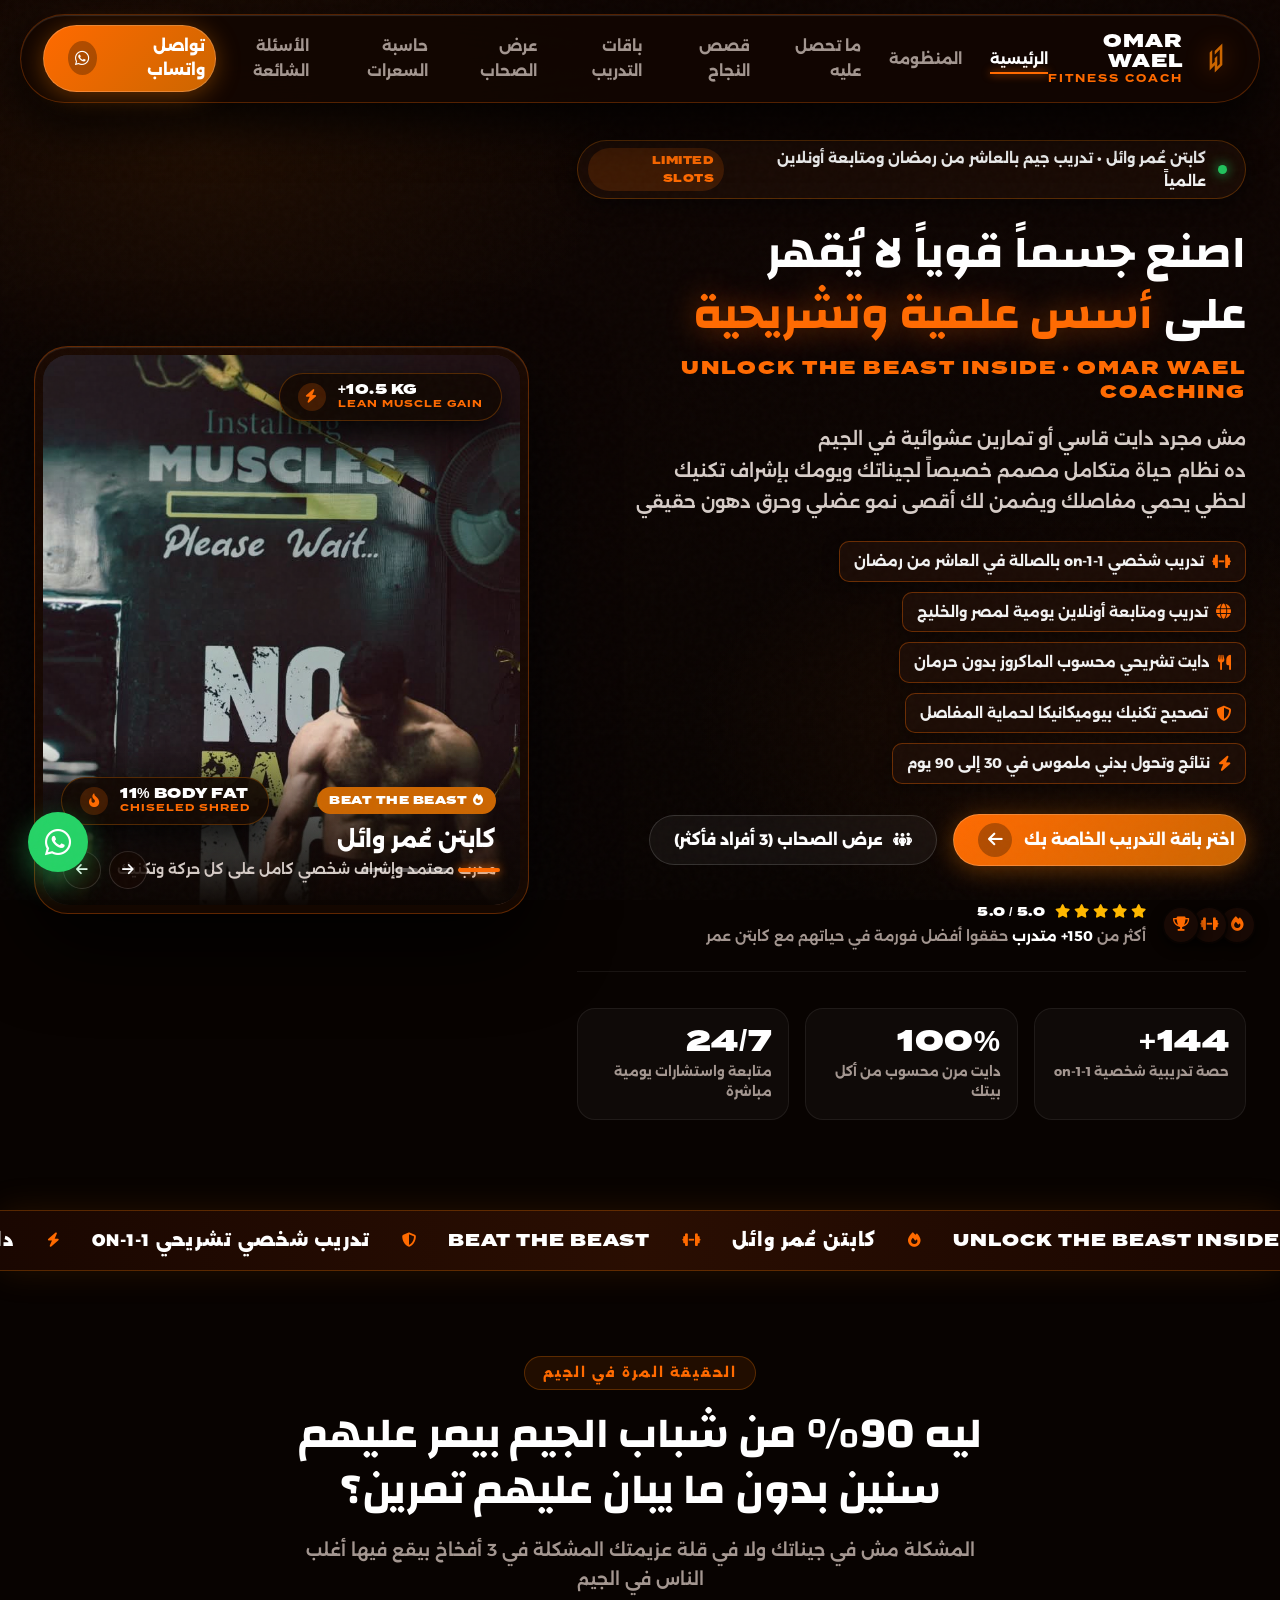
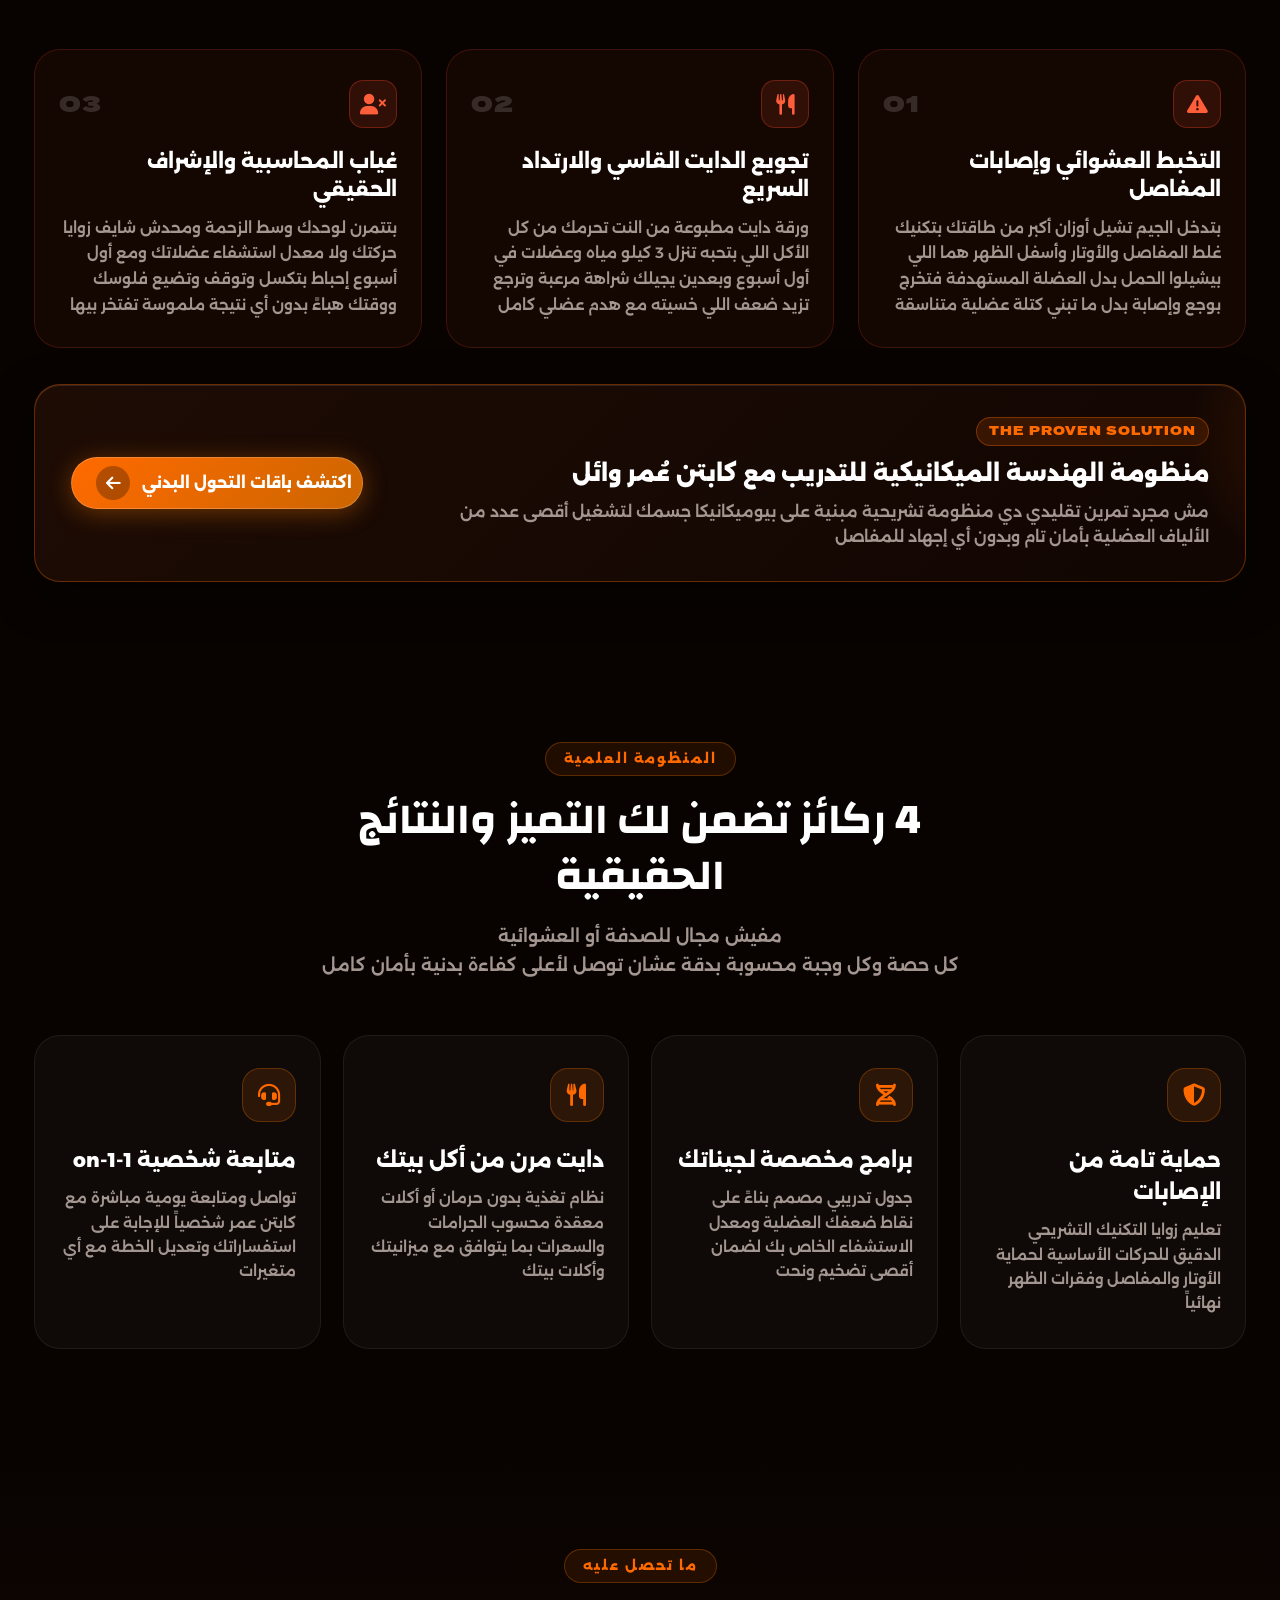
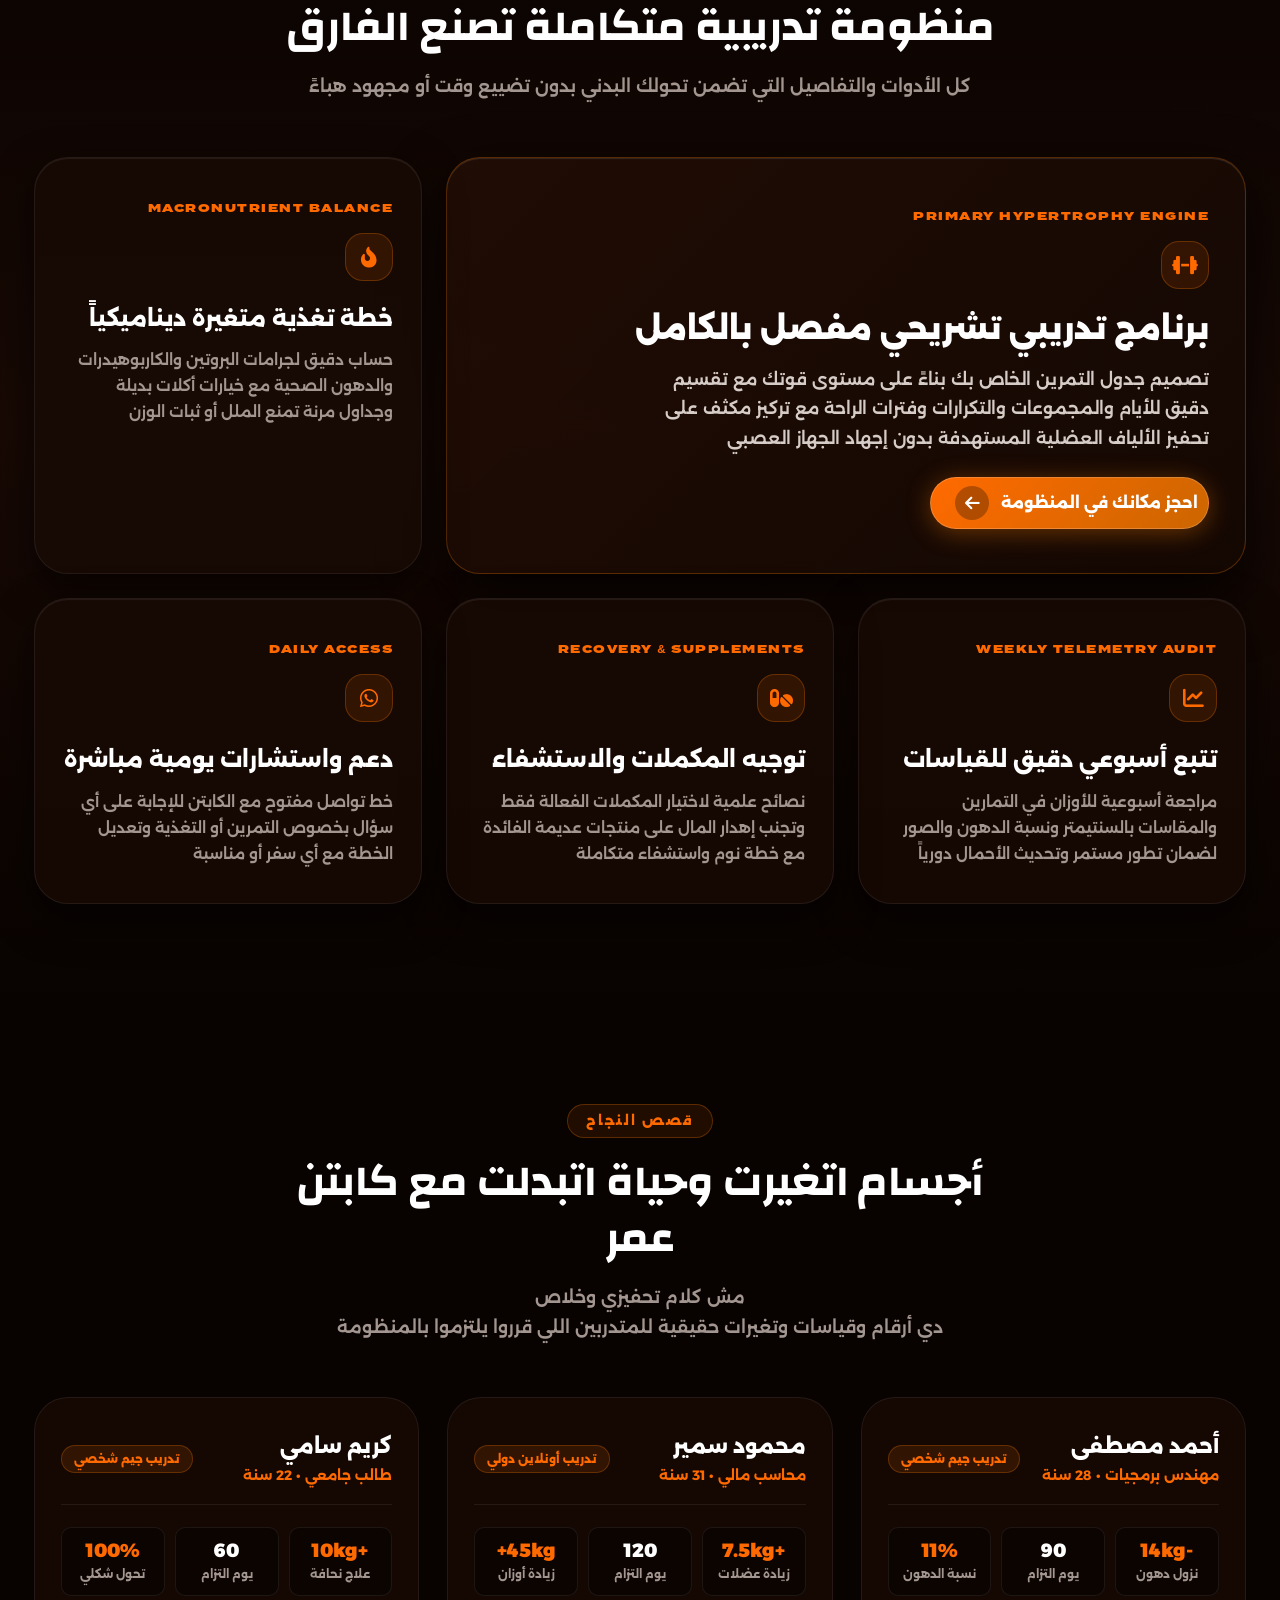
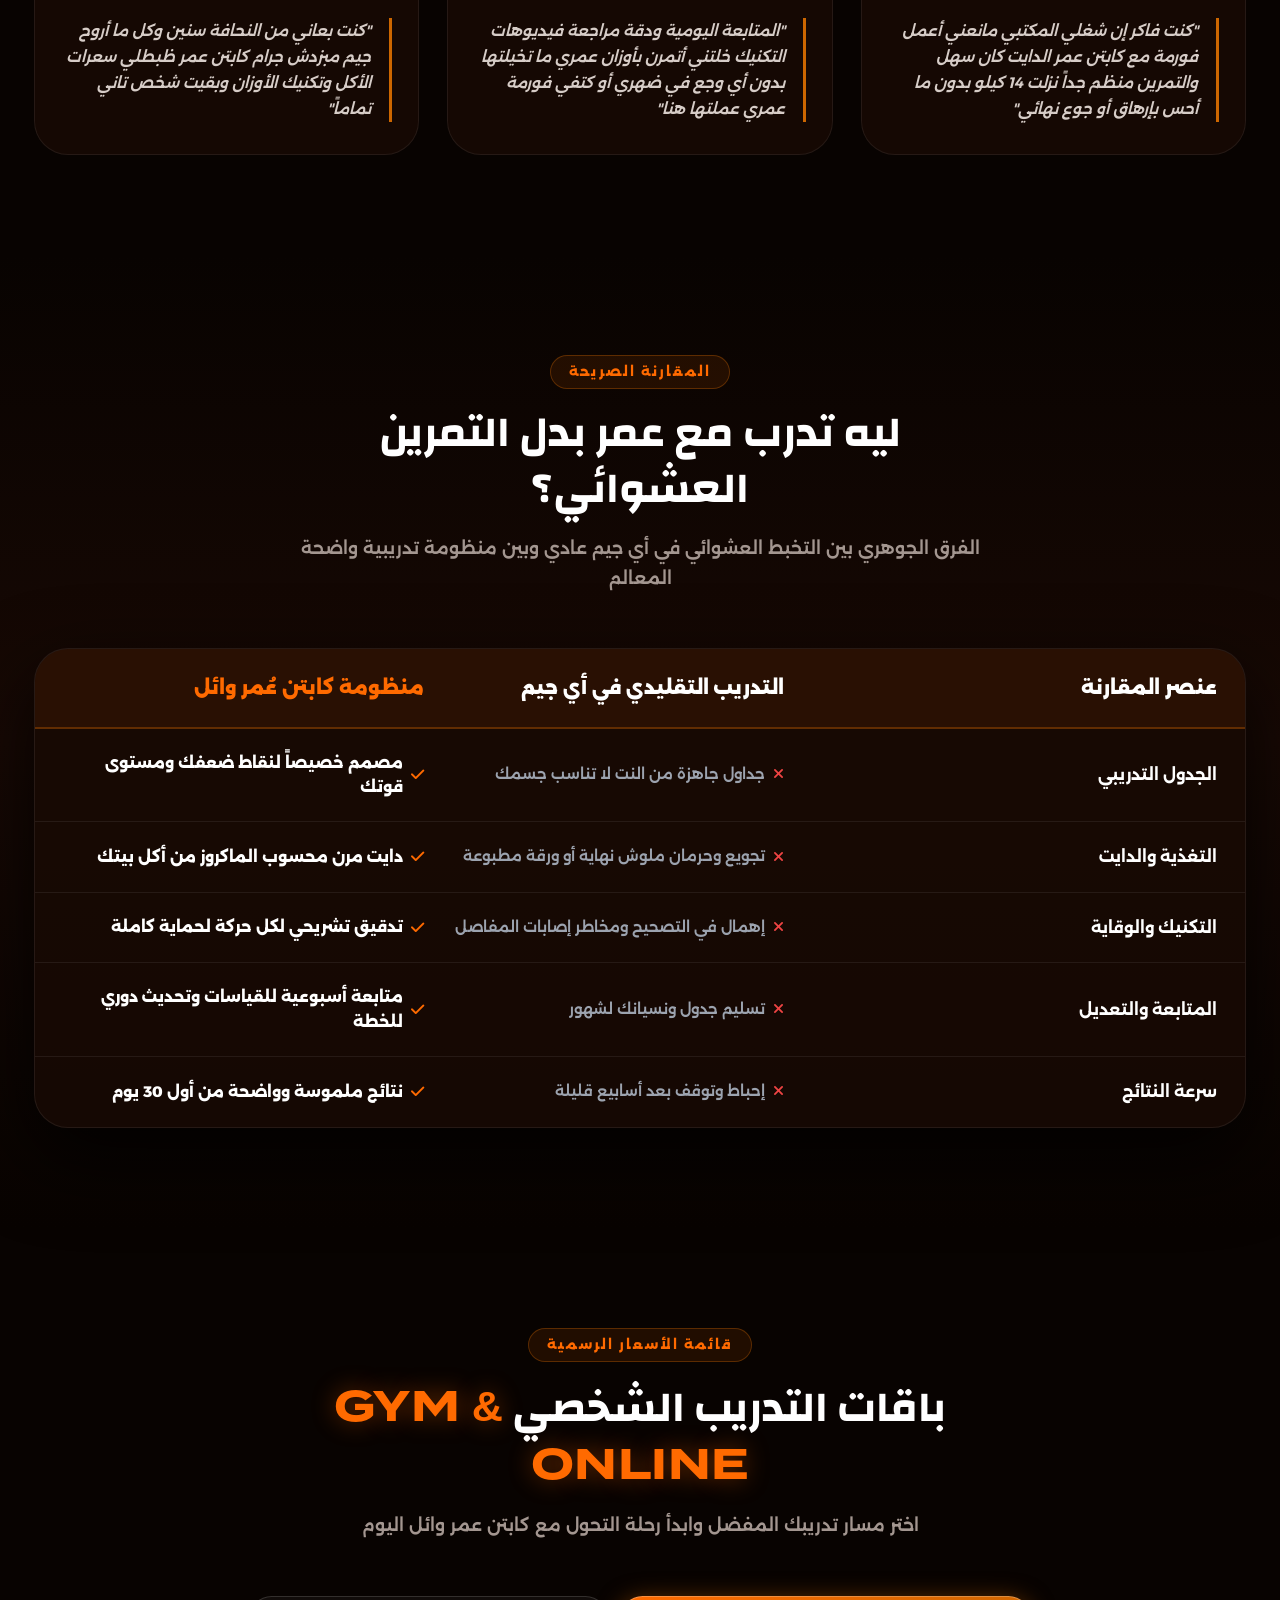
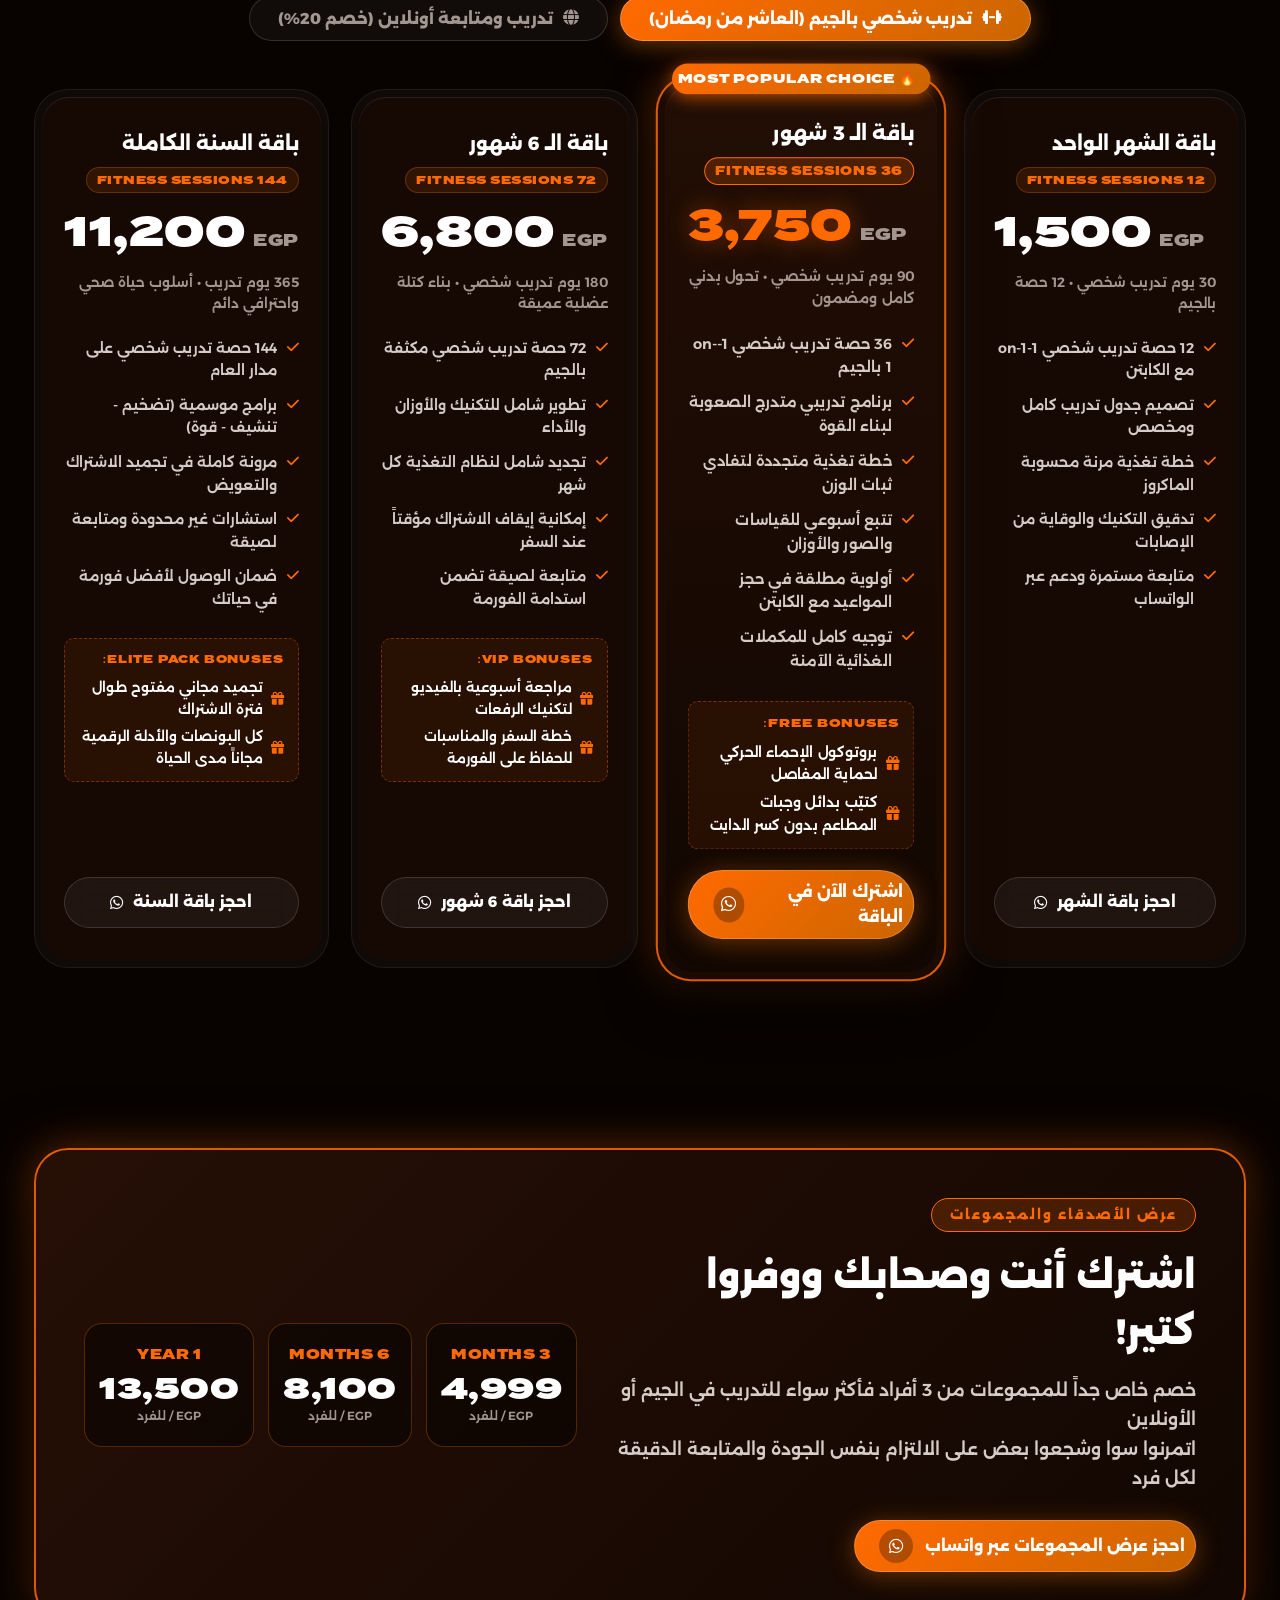
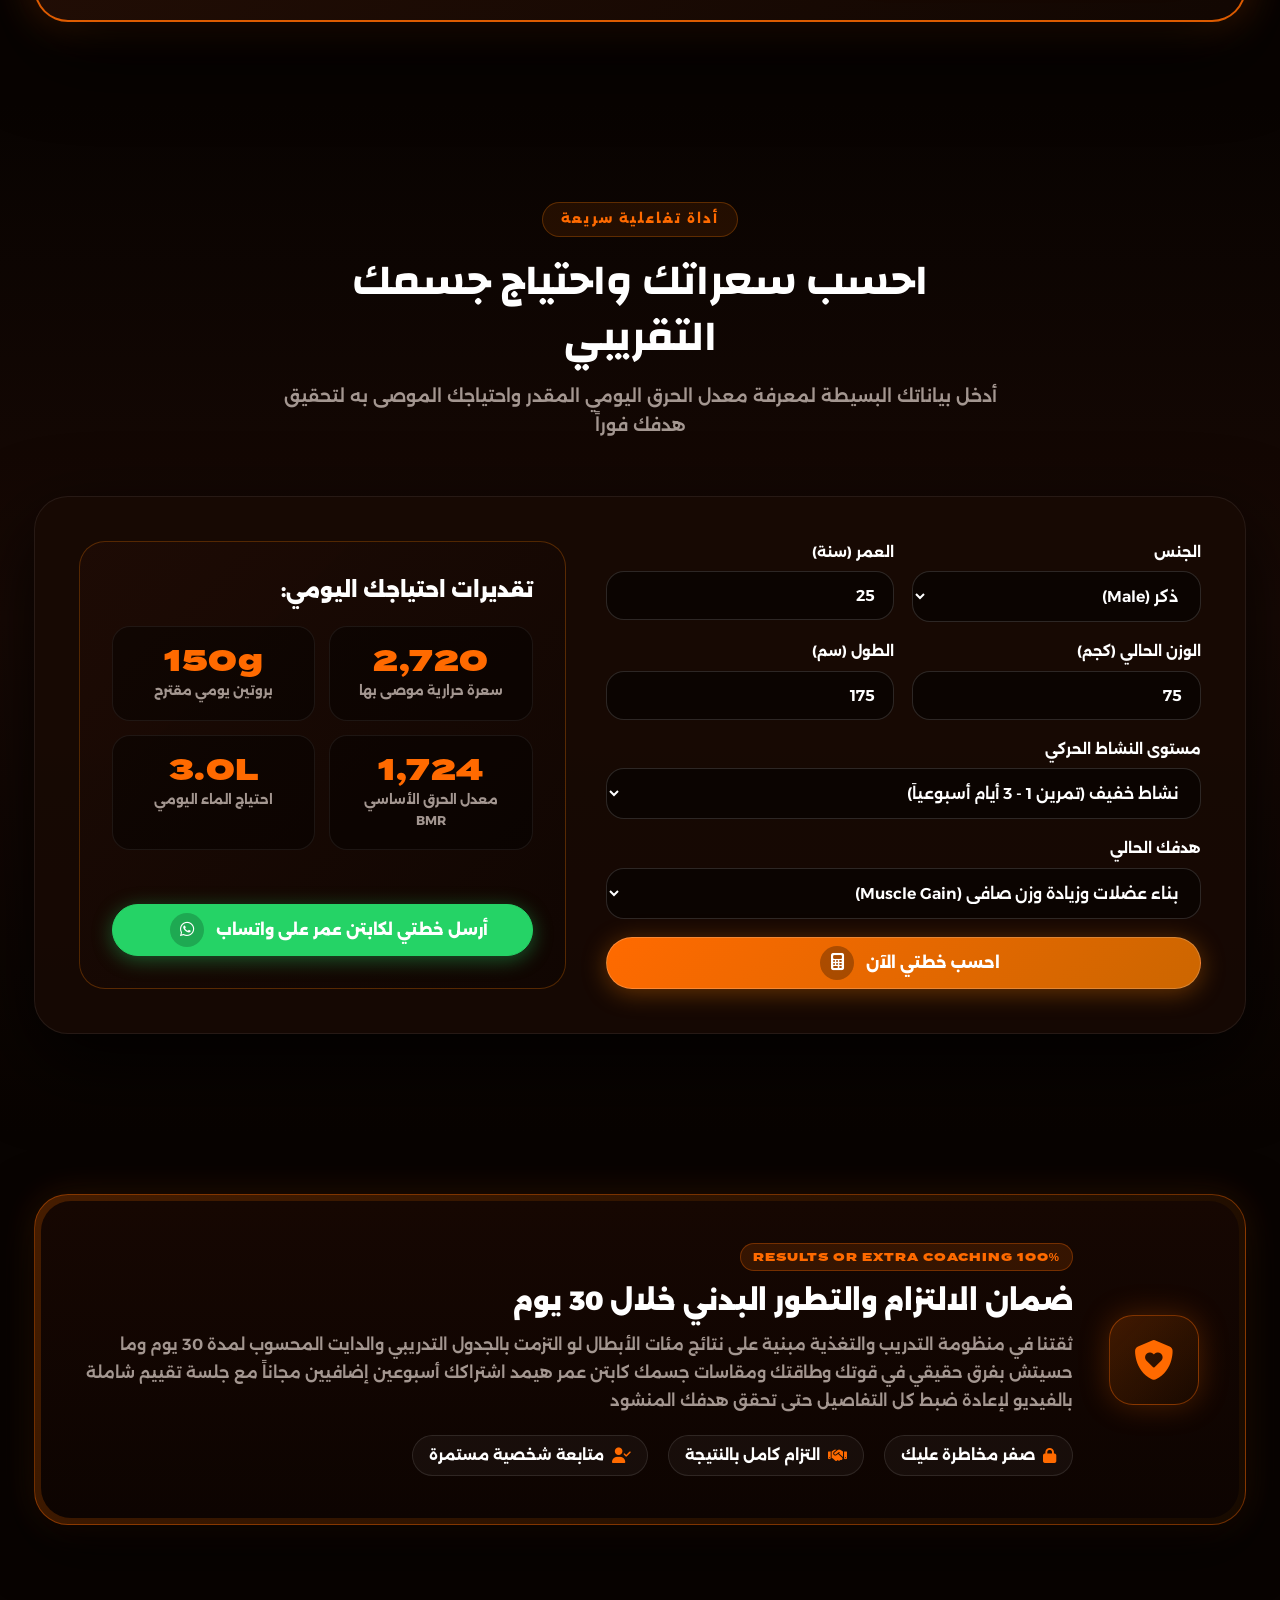
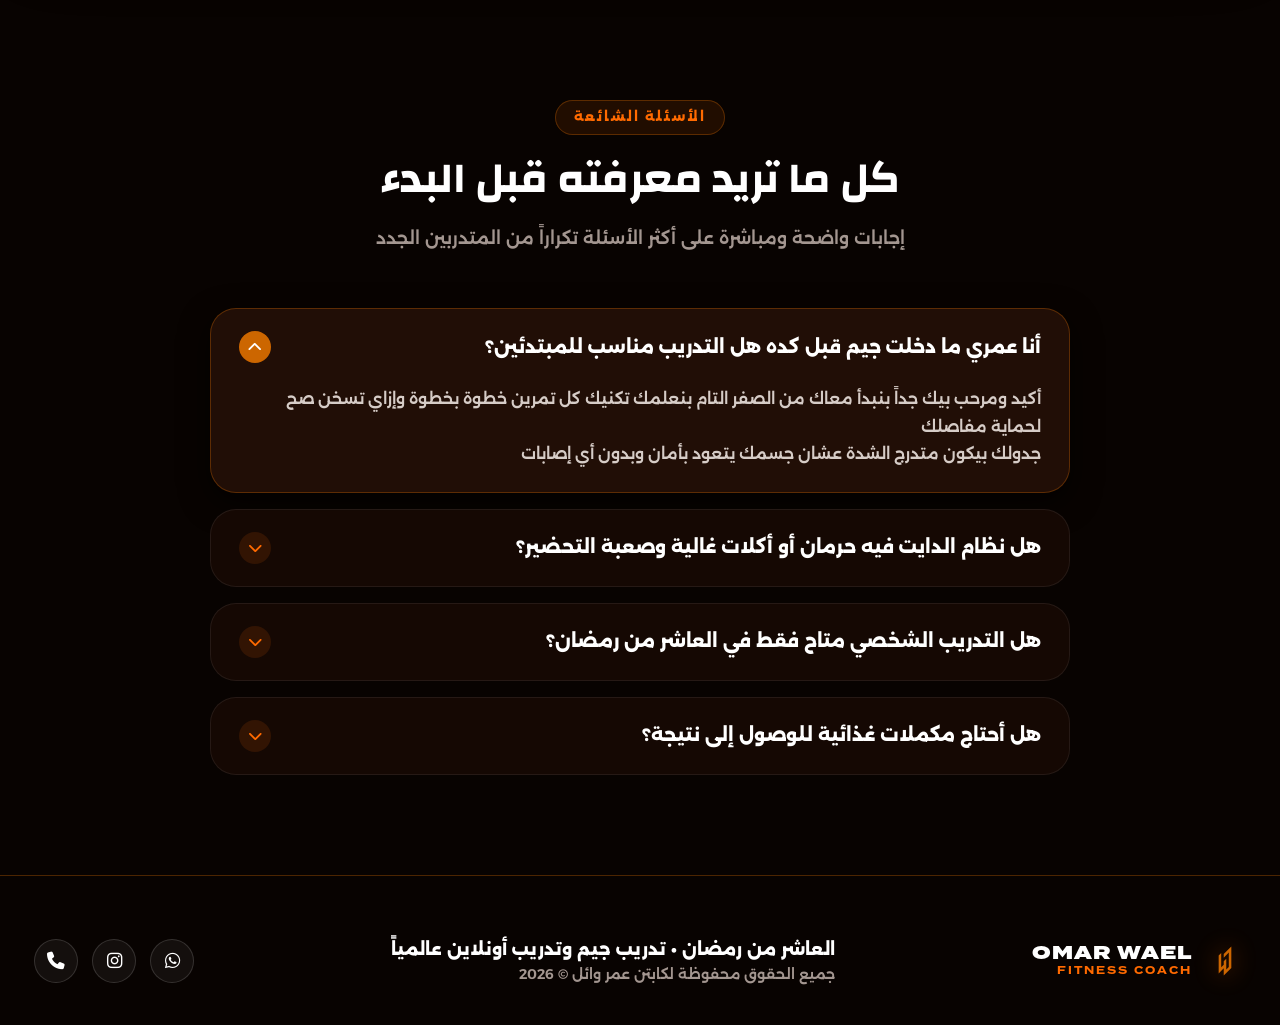
<file: index.html>
<!DOCTYPE html>
<html lang="ar" dir="rtl">
<head>
  <meta charset="UTF-8">
  <meta name="viewport" content="width=device-width, initial-scale=1.0">
  <title>كابتن عُمر وائل | OMAR WAEL • FITNESS COACH</title>
  <meta name="description" content="الموقع الرسمي لكابتن عمر وائل - تدريب جيم شخصي وتدريب أونلاين برامج تدريب وتغذية ومتابعة مستمرة العاشر من رمضان وحول العالم">
  <link rel="icon" type="image/svg+xml" href="brand/logo-mark-orange.svg">
  
  <link rel="preconnect" href="https://fonts.googleapis.com">
  <link rel="preconnect" href="https://fonts.gstatic.com" crossorigin>
  <link href="https://fonts.googleapis.com/css2?family=Alexandria:wght@400;500;600;700;800;900&family=Cairo:wght@600;700;800;900&display=swap" rel="stylesheet">
  
  <link rel="stylesheet" href="https://cdnjs.cloudflare.com/ajax/libs/font-awesome/6.5.1/css/all.min.css">
  <link rel="stylesheet" href="style.css">
</head>
<body>

  <!-- Floating Island Glass Navbar -->
  <header>
    <div class="nav-wrapper">
      <button class="mobile-toggle-btn" id="mobileToggleBtn" onclick="toggleMobileMenu()" aria-label="فتح القائمة">
        <span></span>
        <span></span>
        <span></span>
      </button>
      
      <a href="#hero" class="brand-logo-container" aria-label="Omar Wael Fitness Coach">
        <img src="brand/logo-mark-orange.svg" alt="Omar Wael" class="nav-mark-icon">
        <div class="brand-logo-meta">
          <span class="brand-title">OMAR WAEL</span>
          <span class="brand-sub">FITNESS COACH</span>
        </div>
      </a>

      <ul class="nav-links">
        <li><a href="#hero" class="active">الرئيسية</a></li>
        <li><a href="#trust">المنظومة</a></li>
        <li><a href="#services">ما تحصل عليه</a></li>
        <li><a href="#transformations">قصص النجاح</a></li>
        <li><a href="#pricing">باقات التدريب</a></li>
        <li><a href="#group-offer">عرض الصحاب</a></li>
        <li><a href="#calculator">حاسبة السعرات</a></li>
        <li><a href="#faq">الأسئلة الشائعة</a></li>
      </ul>

      <div>
        <a href="https://wa.me/966545311416?text=%D9%85%D8%B1%D8%AD%D8%A8%D8%A7%D9%8B%20%D9%83%D8%A7%D8%A8%D8%AA%D9%86%20%D8%B9%D9%85%D8%B1%D8%8C%20%D8%A3%D8%B1%D8%BA%D8%A8%20%D9%81%D9%8A%20%D8%A7%D9%84%D8%A7%D8%B3%D8%AA%D9%81%D8%B3%D8%A7%D8%B1%20%D8%B9%D9%86%20%D8%A8%D8%A7%D9%82%D8%A7%D8%AA%20%D8%A7%D9%84%D8%AA%D8%AF%D8%B1%D9%8A%D8%A8" target="_blank" class="btn-pill-nested btn-pulse">
          <span>تواصل واتساب</span>
          <span class="btn-icon-wrapper">
            <i class="fa-brands fa-whatsapp"></i>
          </span>
        </a>
      </div>
    </div>
  </header>

  <!-- Mobile Drawer Menu -->
  <div class="mobile-nav-drawer" id="mobileNavDrawer">
    <div class="mobile-drawer-header">
      <div class="brand-logo-container">
        <img src="brand/logo-mark-orange.svg" alt="Omar Wael" style="height: 38px; width: 38px;">
        <div class="brand-logo-meta">
          <span class="brand-title">OMAR WAEL</span>
          <span class="brand-sub">FITNESS COACH</span>
        </div>
      </div>
      <button class="drawer-close-btn" onclick="toggleMobileMenu()" aria-label="إغلاق القائمة">
        <i class="fa-solid fa-xmark"></i>
      </button>
    </div>
    <ul class="mobile-nav-links">
      <li><a href="#hero" onclick="toggleMobileMenu()"><i class="fa-solid fa-house"></i> <span>الرئيسية</span></a></li>
      <li><a href="#trust" onclick="toggleMobileMenu()"><i class="fa-solid fa-shield-halved"></i> <span>المنظومة والضمان</span></a></li>
      <li><a href="#services" onclick="toggleMobileMenu()"><i class="fa-solid fa-dumbbell"></i> <span>ما تحصل عليه</span></a></li>
      <li><a href="#transformations" onclick="toggleMobileMenu()"><i class="fa-solid fa-trophy"></i> <span>قصص النجاح</span></a></li>
      <li><a href="#pricing" onclick="toggleMobileMenu()"><i class="fa-solid fa-tags"></i> <span>باقات التدريب</span></a></li>
      <li><a href="#group-offer" onclick="toggleMobileMenu()"><i class="fa-solid fa-users"></i> <span>عرض المجموعات</span></a></li>
      <li><a href="#calculator" onclick="toggleMobileMenu()"><i class="fa-solid fa-calculator"></i> <span>حاسبة السعرات</span></a></li>
      <li><a href="#faq" onclick="toggleMobileMenu()"><i class="fa-solid fa-circle-question"></i> <span>الأسئلة الشائعة</span></a></li>
    </ul>
    <div style="margin-top: auto; padding-top: 24px;">
      <a href="https://wa.me/966545311416?text=%D9%85%D8%B1%D8%AD%D8%A8%D8%A7%D9%8B%20%D9%83%D8%A7%D8%A8%D8%AA%D9%86%20%D8%B9%D9%85%D8%B1" target="_blank" class="btn-pill-nested" style="width: 100%; justify-content: center;">
        <span>تواصل واتساب مباشرة</span>
        <span class="btn-icon-wrapper"><i class="fa-brands fa-whatsapp"></i></span>
      </a>
    </div>
  </div>
  <div class="drawer-backdrop" id="drawerBackdrop" onclick="toggleMobileMenu()"></div>

  <!-- Hero Section -->
  <section class="hero-section" id="hero">
    <div class="container">
      <div class="hero-grid">
        
        <!-- Right Column: High-Impact Typography & Conversion Engine -->
        <div class="hero-content-col">
          
          <div class="telemetry-pill">
            <span class="pulsing-radar-dot"></span>
            <span class="telemetry-text">كابتن عُمر وائل • تدريب جيم بالعاشر من رمضان ومتابعة أونلاين عالمياً</span>
            <span class="telemetry-badge font-termina">LIMITED SLOTS</span>
          </div>

          <h1 class="hero-headline">
            اصنع جسماً قوياً لا يُقهر<br>
            <span class="hero-line-2">على <span class="highlight-orange-stroke">أسس علمية وتشريحية</span></span>
            <span class="hero-subheading-en font-termina">UNLOCK THE BEAST INSIDE • OMAR WAEL COACHING</span>
          </h1>

          <p class="hero-description">
            مش مجرد دايت قاسي أو تمارين عشوائية في الجيم<br>ده نظام حياة متكامل مصمم خصيصاً لجيناتك ويومك بإشراف تكنيك لحظي يحمي مفاصلك ويضمن لك أقصى نمو عضلي وحرق دهون حقيقي
          </p>

          <!-- Hero System Detail Tags -->
          <div class="hero-feature-tags">
            <span class="hero-feature-tag"><i class="fa-solid fa-dumbbell"></i> تدريب شخصي 1-on-1 بالصالة في العاشر من رمضان</span>
            <span class="hero-feature-tag"><i class="fa-solid fa-globe"></i> تدريب ومتابعة أونلاين يومية لمصر والخليج</span>
            <span class="hero-feature-tag"><i class="fa-solid fa-utensils"></i> دايت تشريحي محسوب الماكروز بدون حرمان</span>
            <span class="hero-feature-tag"><i class="fa-solid fa-shield-halved"></i> تصحيح تكنيك بيوميكانيكا لحماية المفاصل</span>
            <span class="hero-feature-tag"><i class="fa-solid fa-bolt"></i> نتائج وتحول بدني ملموس في 30 إلى 90 يوم</span>
          </div>

          <div class="hero-cta-group">
            <a href="#pricing" class="btn-pill-nested">
              <span>اختر باقة التدريب الخاصة بك</span>
              <span class="btn-icon-wrapper">
                <i class="fa-solid fa-arrow-left"></i>
              </span>
            </a>
            <a href="#group-offer" class="btn-glass-pill">
              <i class="fa-solid fa-people-group"></i>
              <span>عرض الصحاب (3 أفراد فأكثر)</span>
            </a>
          </div>

          <!-- Trainee Social Proof Strip -->
          <div class="trainee-proof-strip">
            <div class="avatar-stack">
              <span class="avatar-badge"><i class="fa-solid fa-fire"></i></span>
              <span class="avatar-badge"><i class="fa-solid fa-dumbbell"></i></span>
              <span class="avatar-badge"><i class="fa-solid fa-trophy"></i></span>
            </div>
            <div class="proof-meta">
              <div class="stars-row">
                <i class="fa-solid fa-star"></i>
                <i class="fa-solid fa-star"></i>
                <i class="fa-solid fa-star"></i>
                <i class="fa-solid fa-star"></i>
                <i class="fa-solid fa-star"></i>
                <span class="rating-number font-termina">5.0 / 5.0</span>
              </div>
              <p class="proof-text">أكثر من <strong>150+ متدرب</strong> حققوا أفضل فورمة في حياتهم مع كابتن عمر</p>
            </div>
          </div>

          <!-- Hero Metrics Bento Strip -->
          <div class="hero-metrics-bento">
            <div class="metric-card">
              <div class="metric-num font-termina">144+</div>
              <div class="metric-label">حصة تدريبية شخصية 1-on-1</div>
            </div>
            <div class="metric-card">
              <div class="metric-num font-termina">100%</div>
              <div class="metric-label">دايت مرن محسوب من أكل بيتك</div>
            </div>
            <div class="metric-card">
              <div class="metric-num font-termina">24/7</div>
              <div class="metric-label">متابعة واستشارات يومية مباشرة</div>
            </div>
          </div>

        </div>

        <!-- Left Column: Double-Bezel Athlete Showcase Card -->
        <div class="hero-showcase-col">
          <div class="bezel-card-outer">
            <div class="bezel-card-inner">
              
              <!-- Floating HUD Telemetry Chips -->
              <div class="hud-chip hud-top-chip font-termina">
                <span class="hud-icon"><i class="fa-solid fa-bolt"></i></span>
                <div class="hud-data">
                  <span class="hud-val">+10.5 KG</span>
                  <span class="hud-desc">LEAN MUSCLE GAIN</span>
                </div>
              </div>

              <div class="hud-chip hud-bottom-chip font-termina">
                <span class="hud-icon"><i class="fa-solid fa-fire-flame-curved"></i></span>
                <div class="hud-data">
                  <span class="hud-val">11% BODY FAT</span>
                  <span class="hud-desc">CHISELED SHRED</span>
                </div>
              </div>

              <!-- Interactive Carousel -->
              <div class="slider-viewport" id="sliderViewport">
                <div class="slide-item active">
                  <img src="WhatsApp Image 2026-09-18 at 9.22.22 PM.jpeg" alt="كابتن عمر وائل في الجيم">
                  <div class="slide-caption-overlay">
                    <span class="slide-status-pill font-termina"><i class="fa-solid fa-fire"></i> BEAT THE BEAST</span>
                    <h3>كابتن عُمر وائل</h3>
                    <p>مدرب معتمد وإشراف شخصي كامل على كل حركة وتكنيك</p>
                  </div>
                </div>

                <div class="slide-item">
                  <img src="WhatsApp Image 2026-09-18 at 9.22.22 PM (1).jpeg" alt="تشريح العضلات والقوة">
                  <div class="slide-caption-overlay">
                    <span class="slide-status-pill font-termina"><i class="fa-solid fa-dumbbell"></i> HYPERTROPHY FOCUS</span>
                    <h3>تشريح وقوة عضلية متناسقة</h3>
                    <p>برامج تضخيم وتنشيف محسوبة بدقة لنتائج مضمونة</p>
                  </div>
                </div>

                <div class="slide-item">
                  <img src="WhatsApp Image 2026-09-18 at 9.22.22 PM (2).jpeg" alt="انضباط والتزام يومي">
                  <div class="slide-caption-overlay">
                    <span class="slide-status-pill font-termina"><i class="fa-solid fa-trophy"></i> DISCIPLINE FIRST</span>
                    <h3>خطة تدريب وتغذية بدون حرمان</h3>
                    <p>نظام حياة صحي يناسب وقتك وظروفك اليومية</p>
                  </div>
                </div>

                <div class="slide-item">
                  <img src="WhatsApp Image 2026-09-18 at 5.15.59 PM.jpeg" alt="تدريب آمن وممتع">
                  <div class="slide-caption-overlay">
                    <span class="slide-status-pill font-termina"><i class="fa-solid fa-shield-halved"></i> 1-ON-1 COACHING</span>
                    <h3>جاهز يتابعك من أول يوم حتى هدفك</h3>
                    <p>العاشر من رمضان وتدريب أونلاين لجميع أنحاء العالم</p>
                  </div>
                </div>
              </div>

              <!-- Controls -->
              <div class="showcase-nav-bar">
                <div class="slider-indicators" id="sliderIndicators">
                  <div class="indicator-dot active" onclick="goToSlide(0)"></div>
                  <div class="indicator-dot" onclick="goToSlide(1)"></div>
                  <div class="indicator-dot" onclick="goToSlide(2)"></div>
                  <div class="indicator-dot" onclick="goToSlide(3)"></div>
                </div>
                <div class="slider-arrows">
                  <button class="slider-arrow-btn" onclick="prevSlide()" aria-label="السابق"><i class="fa-solid fa-arrow-right"></i></button>
                  <button class="slider-arrow-btn" onclick="nextSlide()" aria-label="التالي"><i class="fa-solid fa-arrow-left"></i></button>
                </div>
              </div>

            </div>
          </div>
        </div>

      </div>
    </div>
  </section>

  <!-- Athletic Infinite Brand Marquee Ticker -->
  <div class="brand-ticker-strip">
    <div class="ticker-track">
      <div class="ticker-item font-termina">UNLOCK THE BEAST INSIDE</div>
      <div class="ticker-sep"><i class="fa-solid fa-fire"></i></div>
      <div class="ticker-item">كابتن عُمر وائل</div>
      <div class="ticker-sep"><i class="fa-solid fa-dumbbell"></i></div>
      <div class="ticker-item font-termina">BEAT THE BEAST</div>
      <div class="ticker-sep"><i class="fa-solid fa-shield-halved"></i></div>
      <div class="ticker-item">تدريب شخصي تشريحي 1-ON-1</div>
      <div class="ticker-sep"><i class="fa-solid fa-bolt"></i></div>
      <div class="ticker-item">دايت مرن محسوب السعرات والماكروز</div>
      <div class="ticker-sep"><i class="fa-solid fa-trophy"></i></div>
      <div class="ticker-item">العاشر من رمضان • أونلاين حول العالم</div>
      <div class="ticker-sep"><i class="fa-solid fa-fire"></i></div>
      <!-- Loop Duplicate -->
      <div class="ticker-item font-termina">UNLOCK THE BEAST INSIDE</div>
      <div class="ticker-sep"><i class="fa-solid fa-fire"></i></div>
      <div class="ticker-item">كابتن عُمر وائل</div>
      <div class="ticker-sep"><i class="fa-solid fa-dumbbell"></i></div>
      <div class="ticker-item font-termina">BEAT THE BEAST</div>
      <div class="ticker-sep"><i class="fa-solid fa-shield-halved"></i></div>
      <div class="ticker-item">تدريب شخصي تشريحي 1-ON-1</div>
      <div class="ticker-sep"><i class="fa-solid fa-bolt"></i></div>
      <div class="ticker-item">دايت مرن محسوب السعرات والماكروز</div>
      <div class="ticker-sep"><i class="fa-solid fa-trophy"></i></div>
      <div class="ticker-item">العاشر من رمضان • أونلاين حول العالم</div>
      <div class="ticker-sep"><i class="fa-solid fa-fire"></i></div>
    </div>
  </div>

  <!-- Pain Agitation Section: Why 90% Fail in the Gym -->
  <section class="pain-agitation-section" id="pain">
    <div class="container">
      <div class="section-header">
        <span class="section-eyebrow">الحقيقة المرة في الجيم</span>
        <h2 class="section-title">ليه 90% من شباب الجيم بيمر عليهم سنين بدون ما يبان عليهم تمرين؟</h2>
        <p class="section-desc">المشكلة مش في جيناتك ولا في قلة عزيمتك المشكلة في 3 أفخاخ بيقع فيها أغلب الناس في الجيم</p>
      </div>

      <div class="pain-grid">
        <div class="pain-card">
          <div class="pain-header-row">
            <div class="pain-icon-wrapper"><i class="fa-solid fa-triangle-exclamation"></i></div>
            <span class="pain-number font-termina">01</span>
          </div>
          <h3>التخبط العشوائي وإصابات المفاصل</h3>
          <p>بتدخل الجيم تشيل أوزان أكبر من طاقتك بتكنيك غلط المفاصل والأوتار وأسفل الظهر هما اللي بيشيلوا الحمل بدل العضلة المستهدفة فتخرج بوجع وإصابة بدل ما تبني كتلة عضلية متناسقة</p>
        </div>

        <div class="pain-card">
          <div class="pain-header-row">
            <div class="pain-icon-wrapper"><i class="fa-solid fa-utensils"></i></div>
            <span class="pain-number font-termina">02</span>
          </div>
          <h3>تجويع الدايت القاسي والارتداد السريع</h3>
          <p>ورقة دايت مطبوعة من النت تحرمك من كل الأكل اللي بتحبه تنزل 3 كيلو مياه وعضلات في أول أسبوع وبعدين يجيلك شراهة مرعبة وترجع تزيد ضعف اللي خسيته مع هدم عضلي كامل</p>
        </div>

        <div class="pain-card">
          <div class="pain-header-row">
            <div class="pain-icon-wrapper"><i class="fa-solid fa-user-xmark"></i></div>
            <span class="pain-number font-termina">03</span>
          </div>
          <h3>غياب المحاسبية والإشراف الحقيقي</h3>
          <p>بتتمرن لوحدك وسط الزحمة ومحدش شايف زوايا حركتك ولا معدل استشفاء عضلاتك ومع أول أسبوع إحباط بتكسل وتوقف وتضيع فلوسك ووقتك هباءً بدون أي نتيجة ملموسة تفتخر بيها</p>
        </div>
      </div>

      <!-- Bridge to Beast Bio-Mechanics Solution Banner -->
      <div class="pain-bridge-banner">
        <div class="bridge-content">
          <span class="bridge-badge font-termina">THE PROVEN SOLUTION</span>
          <h3>منظومة الهندسة الميكانيكية للتدريب مع كابتن عُمر وائل</h3>
          <p>مش مجرد تمرين تقليدي دي منظومة تشريحية مبنية على بيوميكانيكا جسمك لتشغيل أقصى عدد من الألياف العضلية بأمان تام وبدون أي إجهاد للمفاصل</p>
        </div>
        <a href="#pricing" class="btn-pill-nested" style="flex-shrink: 0;">
          <span>اكتشف باقات التحول البدني</span>
          <span class="btn-icon-wrapper"><i class="fa-solid fa-arrow-left"></i></span>
        </a>
      </div>
    </div>
  </section>

  <!-- Authority & Trust Bento Section -->
  <section class="trust-section" id="trust">
    <div class="container">
      <div class="section-header">
        <span class="section-eyebrow">المنظومة العلمية</span>
        <h2 class="section-title">4 ركائز تضمن لك التميز والنتائج الحقيقية</h2>
        <p class="section-desc">مفيش مجال للصدفة أو العشوائية<br>كل حصة وكل وجبة محسوبة بدقة عشان توصل لأعلى كفاءة بدنية بأمان كامل</p>
      </div>

      <div class="trust-bento-grid">
        <div class="trust-bento-card">
          <div class="trust-icon-box"><i class="fa-solid fa-shield-halved"></i></div>
          <h3>حماية تامة من الإصابات</h3>
          <p>تعليم زوايا التكنيك التشريحي الدقيق للحركات الأساسية لحماية الأوتار والمفاصل وفقرات الظهر نهائياً</p>
        </div>

        <div class="trust-bento-card">
          <div class="trust-icon-box"><i class="fa-solid fa-dna"></i></div>
          <h3>برامج مخصصة لجيناتك</h3>
          <p>جدول تدريبي مصمم بناءً على نقاط ضعفك العضلية ومعدل الاستشفاء الخاص بك لضمان أقصى تضخيم ونحت</p>
        </div>

        <div class="trust-bento-card">
          <div class="trust-icon-box"><i class="fa-solid fa-utensils"></i></div>
          <h3>دايت مرن من أكل بيتك</h3>
          <p>نظام تغذية بدون حرمان أو أكلات معقدة محسوب الجرامات والسعرات بما يتوافق مع ميزانيتك وأكلات بيتك</p>
        </div>

        <div class="trust-bento-card">
          <div class="trust-icon-box"><i class="fa-solid fa-headset"></i></div>
          <h3>متابعة شخصية 1-on-1</h3>
          <p>تواصل ومتابعة يومية مباشرة مع كابتن عمر شخصياً للإجابة على استفساراتك وتعديل الخطة مع أي متغيرات</p>
        </div>
      </div>
    </div>
  </section>

  <!-- Services Asymmetrical Bento Grid -->
  <section class="services-section" id="services">
    <div class="container">
      <div class="section-header">
        <span class="section-eyebrow">ما تحصل عليه</span>
        <h2 class="section-title">منظومة تدريبية متكاملة تصنع الفارق</h2>
        <p class="section-desc">كل الأدوات والتفاصيل التي تضمن تحولك البدني بدون تضييع وقت أو مجهود هباءً</p>
      </div>

      <div class="services-bento-grid">
        
        <!-- Large Bento Hero Card -->
        <div class="bento-hero-card">
          <span class="bento-tag font-termina">PRIMARY HYPERTROPHY ENGINE</span>
          <div class="bento-icon-wrapper"><i class="fa-solid fa-dumbbell"></i></div>
          <h3>برنامج تدريبي تشريحي مفصل بالكامل</h3>
          <p>تصميم جدول التمرين الخاص بك بناءً على مستوى قوتك مع تقسيم دقيق للأيام والمجموعات والتكرارات وفترات الراحة مع تركيز مكثف على تحفيز الألياف العضلية المستهدفة بدون إجهاد الجهاز العصبي</p>
          <a href="#pricing" class="btn-pill-nested" style="width: max-content;">
            <span>احجز مكانك في المنظومة</span>
            <span class="btn-icon-wrapper"><i class="fa-solid fa-arrow-left"></i></span>
          </a>
        </div>

        <div class="bento-card">
          <span class="bento-tag font-termina">MACRONUTRIENT BALANCE</span>
          <div class="bento-icon-wrapper"><i class="fa-solid fa-fire-flame-curved"></i></div>
          <h3>خطة تغذية متغيرة ديناميكياً</h3>
          <p>حساب دقيق لجرامات البروتين والكاربوهيدرات والدهون الصحية مع خيارات أكلات بديلة وجداول مرنة تمنع الملل أو ثبات الوزن</p>
        </div>

        <div class="bento-card">
          <span class="bento-tag font-termina">WEEKLY TELEMETRY AUDIT</span>
          <div class="bento-icon-wrapper"><i class="fa-solid fa-chart-line"></i></div>
          <h3>تتبع أسبوعي دقيق للقياسات</h3>
          <p>مراجعة أسبوعية للأوزان في التمارين والمقاسات بالسنتيمتر ونسبة الدهون والصور لضمان تطور مستمر وتحديث الأحمال دورياً</p>
        </div>

        <div class="bento-card">
          <span class="bento-tag font-termina">RECOVERY & SUPPLEMENTS</span>
          <div class="bento-icon-wrapper"><i class="fa-solid fa-pills"></i></div>
          <h3>توجيه المكملات والاستشفاء</h3>
          <p>نصائح علمية لاختيار المكملات الفعالة فقط وتجنب إهدار المال على منتجات عديمة الفائدة مع خطة نوم واستشفاء متكاملة</p>
        </div>

        <div class="bento-card">
          <span class="bento-tag font-termina">DAILY ACCESS</span>
          <div class="bento-icon-wrapper"><i class="fa-brands fa-whatsapp"></i></div>
          <h3>دعم واستشارات يومية مباشرة</h3>
          <p>خط تواصل مفتوح مع الكابتن للإجابة على أي سؤال بخصوص التمرين أو التغذية وتعديل الخطة مع أي سفر أو مناسبة</p>
        </div>

      </div>
    </div>
  </section>

  <!-- Transformations Section -->
  <section class="transformations-section" id="transformations">
    <div class="container">
      <div class="section-header">
        <span class="section-eyebrow">قصص النجاح</span>
        <h2 class="section-title">أجسام اتغيرت وحياة اتبدلت مع كابتن عمر</h2>
        <p class="section-desc">مش كلام تحفيزي وخلاص<br>دي أرقام وقياسات وتغيرات حقيقية للمتدربين اللي قرروا يلتزموا بالمنظومة</p>
      </div>

      <div class="transformations-grid">
        
        <div class="transformation-card">
          <div class="client-header">
            <div class="client-info">
              <h4>أحمد مصطفى</h4>
              <span>مهندس برمجيات • 28 سنة</span>
            </div>
            <span class="program-type-badge">تدريب جيم شخصي</span>
          </div>

          <div class="metrics-comparison-row">
            <div class="metric-pill-box">
              <div class="num orange">-14kg</div>
              <div class="lbl">نزول دهون</div>
            </div>
            <div class="metric-pill-box">
              <div class="num">90</div>
              <div class="lbl">يوم التزام</div>
            </div>
            <div class="metric-pill-box">
              <div class="num orange">11%</div>
              <div class="lbl">نسبة الدهون</div>
            </div>
          </div>

          <p class="client-quote">
            "كنت فاكر إن شغلي المكتبي مانعني أعمل فورمة مع كابتن عمر الدايت كان سهل والتمرين منظم جداً نزلت 14 كيلو بدون ما أحس بإرهاق أو جوع نهائي"
          </p>
        </div>

        <div class="transformation-card">
          <div class="client-header">
            <div class="client-info">
              <h4>محمود سمير</h4>
              <span>محاسب مالي • 31 سنة</span>
            </div>
            <span class="program-type-badge">تدريب أونلاين دولي</span>
          </div>

          <div class="metrics-comparison-row">
            <div class="metric-pill-box">
              <div class="num orange">+7.5kg</div>
              <div class="lbl">زيادة عضلات</div>
            </div>
            <div class="metric-pill-box">
              <div class="num">120</div>
              <div class="lbl">يوم التزام</div>
            </div>
            <div class="metric-pill-box">
              <div class="num orange">45kg+</div>
              <div class="lbl">زيادة أوزان</div>
            </div>
          </div>

          <p class="client-quote">
            "المتابعة اليومية ودقة مراجعة فيديوهات التكنيك خلتني أتمرن بأوزان عمري ما تخيلتها بدون أي وجع في ضهري أو كتفي فورمة عمري عملتها هنا"
          </p>
        </div>

        <div class="transformation-card">
          <div class="client-header">
            <div class="client-info">
              <h4>كريم سامي</h4>
              <span>طالب جامعي • 22 سنة</span>
            </div>
            <span class="program-type-badge">تدريب جيم شخصي</span>
          </div>

          <div class="metrics-comparison-row">
            <div class="metric-pill-box">
              <div class="num orange">+10kg</div>
              <div class="lbl">علاج نحافة</div>
            </div>
            <div class="metric-pill-box">
              <div class="num">60</div>
              <div class="lbl">يوم التزام</div>
            </div>
            <div class="metric-pill-box">
              <div class="num orange">100%</div>
              <div class="lbl">تحول شكلي</div>
            </div>
          </div>

          <p class="client-quote">
            "كنت بعاني من النحافة سنين وكل ما أروح جيم مبزدش جرام كابتن عمر ظبطلي سعرات الأكل وتكنيك الأوزان وبقيت شخص تاني تماماً"
          </p>
        </div>

      </div>
    </div>
  </section>

  <!-- Comparison Teardown Matrix -->
  <section class="comparison-section" id="comparison">
    <div class="container">
      <div class="section-header">
        <span class="section-eyebrow">المقارنة الصريحة</span>
        <h2 class="section-title">ليه تدرب مع عمر بدل التمرين العشوائي؟</h2>
        <p class="section-desc">الفرق الجوهري بين التخبط العشوائي في أي جيم عادي وبين منظومة تدريبية واضحة المعالم</p>
      </div>

      <div class="comparison-table-wrapper">
        <div class="comparison-row comparison-header-row">
          <div class="comparison-col-title">عنصر المقارنة</div>
          <div class="comparison-col-title">التدريب التقليدي في أي جيم</div>
          <div class="comparison-col-title featured">منظومة كابتن عُمر وائل</div>
        </div>

        <div class="comparison-row">
          <div class="feature-name">الجدول التدريبي</div>
          <div class="bad-cell"><i class="fa-solid fa-xmark"></i> جداول جاهزة من النت لا تناسب جسمك</div>
          <div class="good-cell"><i class="fa-solid fa-check"></i> مصمم خصيصاً لنقاط ضعفك ومستوى قوتك</div>
        </div>

        <div class="comparison-row">
          <div class="feature-name">التغذية والدايت</div>
          <div class="bad-cell"><i class="fa-solid fa-xmark"></i> تجويع وحرمان ملوش نهاية أو ورقة مطبوعة</div>
          <div class="good-cell"><i class="fa-solid fa-check"></i> دايت مرن محسوب الماكروز من أكل بيتك</div>
        </div>

        <div class="comparison-row">
          <div class="feature-name">التكنيك والوقاية</div>
          <div class="bad-cell"><i class="fa-solid fa-xmark"></i> إهمال في التصحيح ومخاطر إصابات المفاصل</div>
          <div class="good-cell"><i class="fa-solid fa-check"></i> تدقيق تشريحي لكل حركة لحماية كاملة</div>
        </div>

        <div class="comparison-row">
          <div class="feature-name">المتابعة والتعديل</div>
          <div class="bad-cell"><i class="fa-solid fa-xmark"></i> تسليم جدول ونسيانك لشهور</div>
          <div class="good-cell"><i class="fa-solid fa-check"></i> متابعة أسبوعية للقياسات وتحديث دوري للخطة</div>
        </div>

        <div class="comparison-row">
          <div class="feature-name">سرعة النتائج</div>
          <div class="bad-cell"><i class="fa-solid fa-xmark"></i> إحباط وتوقف بعد أسابيع قليلة</div>
          <div class="good-cell"><i class="fa-solid fa-check"></i> نتائج ملموسة وواضحة من أول 30 يوم</div>
        </div>
      </div>
    </div>
  </section>

  <!-- Training Packages Pricing Section -->
  <section class="pricing-section" id="pricing">
    <div class="container">
      <div class="section-header">
        <span class="section-eyebrow">قائمة الأسعار الرسمية</span>
        <h2 class="section-title">باقات التدريب الشخصي <span class="orange-text font-termina">GYM & ONLINE</span></h2>
        <p class="section-desc">اختر مسار تدريبك المفضل وابدأ رحلة التحول مع كابتن عمر وائل اليوم</p>
      </div>

      <!-- Switcher Tabs -->
      <div class="pricing-tabs-wrapper">
        <button type="button" class="pricing-tab-btn active" id="tabBtnGym" onclick="switchPricingTab('gym')">
          <i class="fa-solid fa-dumbbell"></i>
          <span>تدريب شخصي بالجيم (العاشر من رمضان)</span>
        </button>
        <button type="button" class="pricing-tab-btn" id="tabBtnOnline" onclick="switchPricingTab('online')">
          <i class="fa-solid fa-globe"></i>
          <span>تدريب ومتابعة أونلاين (خصم 20%)</span>
        </button>
      </div>

      <!-- Tab 1: Gym Coaching Grid -->
      <div class="pricing-grid active" id="pricingGridGym">
        
        <!-- Month Package -->
        <div class="pricing-card-shell">
          <div class="pricing-card-core">
            <div>
              <div class="pricing-title-row">
                <div class="duration-tag">باقة الشهر الواحد</div>
                <span class="sessions-badge font-termina">12 FITNESS SESSIONS</span>
              </div>
              <div class="price-display-row font-termina">
                <span class="price-main">1,500</span>
                <span class="price-curr">EGP</span>
              </div>
              <p class="price-sub">30 يوم تدريب شخصي • 12 حصة بالجيم</p>
              <ul class="features-check-list">
                <li><i class="fa-solid fa-check"></i> <span>12 حصة تدريب شخصي 1-on-1 مع الكابتن</span></li>
                <li><i class="fa-solid fa-check"></i> <span>تصميم جدول تدريب كامل ومخصص</span></li>
                <li><i class="fa-solid fa-check"></i> <span>خطة تغذية مرنة محسوبة الماكروز</span></li>
                <li><i class="fa-solid fa-check"></i> <span>تدقيق التكنيك والوقاية من الإصابات</span></li>
                <li><i class="fa-solid fa-check"></i> <span>متابعة مستمرة ودعم عبر الواتساب</span></li>
              </ul>
            </div>
            <a href="https://wa.me/966545311416?text=%D9%85%D8%B1%D8%AD%D8%A8%D8%A7%D9%8B%20%D9%83%D8%A7%D8%A8%D8%AA%D9%86%20%D8%B9%D9%85%D8%B1%D8%8C%20%D8%A3%D8%B1%D8%BA%D8%A8%20%D8%A8%D8%A7%D9%84%D8%A7%D8%B4%D8%AA%D8%B1%D8%A7%D9%83%20%D9%81%D9%8A%20%D8%A8%D8%A7%D9%82%D8%A9%20%D8%A7%D9%84%D8%B4%D9%87%D8%B1%20Gym%20Coaching%20(1,500%20EGP)" target="_blank" class="btn-glass-pill" style="width: 100%; justify-content: center;">
              <span>احجز باقة الشهر</span>
              <i class="fa-brands fa-whatsapp"></i>
            </a>
          </div>
        </div>

        <!-- 3 Months Package (HERO FEATURED) -->
        <div class="pricing-card-shell featured">
          <span class="pricing-badge-featured font-termina">🔥 MOST POPULAR CHOICE</span>
          <div class="pricing-card-core">
            <div>
              <div class="pricing-title-row">
                <div class="duration-tag">باقة الـ 3 شهور</div>
                <span class="sessions-badge font-termina" style="background: rgba(255, 106, 0, 0.2); border-color: var(--primary-orange-light);">36 FITNESS SESSIONS</span>
              </div>
              <div class="price-display-row font-termina">
                <span class="price-main">3,750</span>
                <span class="price-curr">EGP</span>
              </div>
              <p class="price-sub">90 يوم تدريب شخصي • تحول بدني كامل ومضمون</p>
              <ul class="features-check-list">
                <li><i class="fa-solid fa-check"></i> <span>36 حصة تدريب شخصي 1-on-1 بالجيم</span></li>
                <li><i class="fa-solid fa-check"></i> <span>برنامج تدريبي متدرج الصعوبة لبناء القوة</span></li>
                <li><i class="fa-solid fa-check"></i> <span>خطة تغذية متجددة لتفادي ثبات الوزن</span></li>
                <li><i class="fa-solid fa-check"></i> <span>تتبع أسبوعي للقياسات والصور والأوزان</span></li>
                <li><i class="fa-solid fa-check"></i> <span>أولوية مطلقة في حجز المواعيد مع الكابتن</span></li>
                <li><i class="fa-solid fa-check"></i> <span>توجيه كامل للمكملات الغذائية الآمنة</span></li>
              </ul>
              <div class="package-bonus-box">
                <span class="bonus-badge font-termina">FREE BONUSES:</span>
                <p class="bonus-item"><i class="fa-solid fa-gift"></i> بروتوكول الإحماء الحركي لحماية المفاصل</p>
                <p class="bonus-item"><i class="fa-solid fa-gift"></i> كتيّب بدائل وجبات المطاعم بدون كسر الدايت</p>
              </div>
            </div>
            <a href="https://wa.me/966545311416?text=%D9%85%D8%B1%D8%AD%D8%A8%D8%A7%D9%8B%20%D9%83%D8%A7%D8%A8%D8%AA%D9%86%20%D8%B9%D9%85%D8%B1%D8%8C%20%D8%A3%D8%B1%D8%BA%D8%A8%20%D8%A8%D8%A7%D9%84%D8%A7%D8%B4%D8%AA%D8%B1%D8%A7%D9%83%20%D9%81%D9%8A%20%D8%A8%D8%A7%D9%82%D8%A9%20%D8%A7%D9%84%D9%80%203%20%D8%B4%D9%87%D9%88%D8%B1%20Gym%20Coaching%20(3,750%20EGP)" target="_blank" class="btn-pill-nested btn-pulse" style="width: 100%; justify-content: center;">
              <span>اشترك الآن في الباقة</span>
              <span class="btn-icon-wrapper"><i class="fa-brands fa-whatsapp"></i></span>
            </a>
          </div>
        </div>

        <!-- 6 Months Package -->
        <div class="pricing-card-shell">
          <div class="pricing-card-core">
            <div>
              <div class="pricing-title-row">
                <div class="duration-tag">باقة الـ 6 شهور</div>
                <span class="sessions-badge font-termina">72 FITNESS SESSIONS</span>
              </div>
              <div class="price-display-row font-termina">
                <span class="price-main">6,800</span>
                <span class="price-curr">EGP</span>
              </div>
              <p class="price-sub">180 يوم تدريب شخصي • بناء كتلة عضلية عميقة</p>
              <ul class="features-check-list">
                <li><i class="fa-solid fa-check"></i> <span>72 حصة تدريب شخصي مكثفة بالجيم</span></li>
                <li><i class="fa-solid fa-check"></i> <span>تطوير شامل للتكنيك والأوزان والأداء</span></li>
                <li><i class="fa-solid fa-check"></i> <span>تجديد شامل لنظام التغذية كل شهر</span></li>
                <li><i class="fa-solid fa-check"></i> <span>إمكانية إيقاف الاشتراك مؤقتاً عند السفر</span></li>
                <li><i class="fa-solid fa-check"></i> <span>متابعة لصيقة تضمن استدامة الفورمة</span></li>
              </ul>
              <div class="package-bonus-box">
                <span class="bonus-badge font-termina">VIP BONUSES:</span>
                <p class="bonus-item"><i class="fa-solid fa-gift"></i> مراجعة أسبوعية بالفيديو لتكنيك الرفعات</p>
                <p class="bonus-item"><i class="fa-solid fa-gift"></i> خطة السفر والمناسبات للحفاظ على الفورمة</p>
              </div>
            </div>
            <a href="https://wa.me/966545311416?text=%D9%85%D8%B1%D8%AD%D8%A8%D8%A7%D9%8B%20%D9%83%D8%A7%D8%A8%D8%AA%D9%86%20%D8%B9%D9%85%D8%B1%D8%8C%20%D8%A3%D8%B1%D8%BA%D8%A8%20%D8%A8%D8%A7%D9%84%D8%A7%D8%B4%D8%AA%D8%B1%D8%A7%D9%83%20%D9%81%D9%8A%20%D8%A8%D8%A7%D9%82%D8%A9%20%D8%A7%D9%84%D9%80%206%20%D8%B4%D9%87%D9%88%D8%B1%20Gym%20Coaching%20(6,800%20EGP)" target="_blank" class="btn-glass-pill" style="width: 100%; justify-content: center;">
              <span>احجز باقة 6 شهور</span>
              <i class="fa-brands fa-whatsapp"></i>
            </a>
          </div>
        </div>

        <!-- 1 Year Package -->
        <div class="pricing-card-shell">
          <div class="pricing-card-core">
            <div>
              <div class="pricing-title-row">
                <div class="duration-tag">باقة السنة الكاملة</div>
                <span class="sessions-badge font-termina">144 FITNESS SESSIONS</span>
              </div>
              <div class="price-display-row font-termina">
                <span class="price-main">11,200</span>
                <span class="price-curr">EGP</span>
              </div>
              <p class="price-sub">365 يوم تدريب • أسلوب حياة صحي واحترافي دائم</p>
              <ul class="features-check-list">
                <li><i class="fa-solid fa-check"></i> <span>144 حصة تدريب شخصي على مدار العام</span></li>
                <li><i class="fa-solid fa-check"></i> <span>برامج موسمية (تضخيم - تنشيف - قوة)</span></li>
                <li><i class="fa-solid fa-check"></i> <span>مرونة كاملة في تجميد الاشتراك والتعويض</span></li>
                <li><i class="fa-solid fa-check"></i> <span>استشارات غير محدودة ومتابعة لصيقة</span></li>
                <li><i class="fa-solid fa-check"></i> <span>ضمان الوصول لأفضل فورمة في حياتك</span></li>
              </ul>
              <div class="package-bonus-box">
                <span class="bonus-badge font-termina">ELITE PACK BONUSES:</span>
                <p class="bonus-item"><i class="fa-solid fa-gift"></i> تجميد مجاني مفتوح طوال فترة الاشتراك</p>
                <p class="bonus-item"><i class="fa-solid fa-gift"></i> كل البونصات والأدلة الرقمية مجاناً مدى الحياة</p>
              </div>
            </div>
            <a href="https://wa.me/966545311416?text=%D9%85%D8%B1%D8%AD%D8%A8%D8%A7%D9%8B%20%D9%83%D8%A7%D8%A8%D8%AA%D9%86%20%D8%B9%D9%85%D8%B1%D8%8C%20%D8%A3%D8%B1%D8%BA%D8%A8%20%D8%A8%D8%A7%D9%84%D8%A7%D8%B4%D8%AA%D8%B1%D8%A7%D9%83%20%D9%81%D9%8A%20%D8%A8%D8%A7%D9%82%D8%A9%20%D8%A7%D9%84%D8%B3%D9%86%D8%A9%20Gym%20Coaching%20(11,200%20EGP)" target="_blank" class="btn-glass-pill" style="width: 100%; justify-content: center;">
              <span>احجز باقة السنة</span>
              <i class="fa-brands fa-whatsapp"></i>
            </a>
          </div>
        </div>

      </div>

      <!-- Tab 2: Online Coaching Grid (20% Discount) -->
      <div class="pricing-grid" id="pricingGridOnline">
        
        <div class="pricing-card-shell">
          <div class="pricing-card-core">
            <div>
              <div class="pricing-title-row">
                <div class="duration-tag">أونلاين شهر واحد</div>
                <span class="sessions-badge font-termina">ONLINE 1-ON-1</span>
              </div>
              <div class="price-display-row font-termina">
                <span class="price-main">1,200</span>
                <span class="price-curr">EGP</span>
              </div>
              <p class="price-sub">30 يوم تدريب ومتابعة أونلاين يومية</p>
              <ul class="features-check-list">
                <li><i class="fa-solid fa-check"></i> <span>جدول تدريبي مصمم لأدوات جيمك أو بيتك</span></li>
                <li><i class="fa-solid fa-check"></i> <span>نظام غذائي مرن محسوب الماكروز</span></li>
                <li><i class="fa-solid fa-check"></i> <span>فحص تكنيك بالفيديو لكل تمرين</span></li>
                <li><i class="fa-solid fa-check"></i> <span>متابعة أسبوعية بالأوزان والصور</span></li>
              </ul>
            </div>
            <a href="https://wa.me/966545311416?text=%D9%85%D8%B1%D8%AD%D8%A8%D8%A7%D9%8B%20%D9%83%D8%A7%D8%A8%D8%AA%D9%86%20%D8%B9%D9%85%D8%B1%D8%8C%20%D8%A3%D8%B1%D8%BA%D8%A8%20%D8%A8%D8%A7%D9%84%D8%A7%D8%B4%D8%AA%D8%B1%D8%A7%D9%83%20%D9%81%D9%8A%20%D8%A8%D8%A7%D9%82%D8%A9%20%D8%A7%D9%84%D8%B4%D9%87%D8%B1%20Online%20(1,200%20EGP)" target="_blank" class="btn-glass-pill" style="width: 100%; justify-content: center;">
              <span>احجز أونلاين شهر</span>
              <i class="fa-brands fa-whatsapp"></i>
            </a>
          </div>
        </div>

        <div class="pricing-card-shell featured">
          <span class="pricing-badge-featured font-termina">🔥 BEST VALUE ONLINE</span>
          <div class="pricing-card-core">
            <div>
              <div class="pricing-title-row">
                <div class="duration-tag">أونلاين 3 شهور</div>
                <span class="sessions-badge font-termina" style="background: rgba(255, 106, 0, 0.2); border-color: var(--primary-orange-light);">ONLINE 1-ON-1</span>
              </div>
              <div class="price-display-row font-termina">
                <span class="price-main">3,000</span>
                <span class="price-curr">EGP</span>
              </div>
              <p class="price-sub">90 يوم تدريب ومتابعة أونلاين متقدمة</p>
              <ul class="features-check-list">
                <li><i class="fa-solid fa-check"></i> <span>خطة تمرين متجددة لكسر ثبات الأوزان</span></li>
                <li><i class="fa-solid fa-check"></i> <span>دايت مرن متغير حسب تطور قياساتك</span></li>
                <li><i class="fa-solid fa-check"></i> <span>تصحيح أداء بالفيديو عبر واتساب</span></li>
                <li><i class="fa-solid fa-check"></i> <span>متابعة مستمرة وإجابة سريعة يومياً</span></li>
              </ul>
              <div class="package-bonus-box">
                <span class="bonus-badge font-termina">FREE BONUSES:</span>
                <p class="bonus-item"><i class="fa-solid fa-gift"></i> بروتوكول الإحماء الحركي لحماية المفاصل</p>
                <p class="bonus-item"><i class="fa-solid fa-gift"></i> كتيّب بدائل وجبات المطاعم بدون كسر الدايت</p>
              </div>
            </div>
            <a href="https://wa.me/966545311416?text=%D9%85%D8%B1%D8%AD%D8%A8%D8%A7%D9%8B%20%D9%83%D8%A7%D8%A8%D8%AA%D9%86%20%D8%B9%D9%85%D8%B1%D8%8C%20%D8%A3%D8%B1%D8%BA%D8%A8%20%D8%A8%D8%A7%D9%84%D8%A7%D8%B4%D8%AA%D8%B1%D8%A7%D9%83%20%D9%81%D9%8A%20%D8%A8%D8%A7%D9%82%D8%A9%203%20%D8%B4%D9%87%D9%88%D8%B1%20Online%20(3,000%20EGP)" target="_blank" class="btn-pill-nested btn-pulse" style="width: 100%; justify-content: center;">
              <span>اشترك أونلاين الآن</span>
              <span class="btn-icon-wrapper"><i class="fa-brands fa-whatsapp"></i></span>
            </a>
          </div>
        </div>

        <div class="pricing-card-shell">
          <div class="pricing-card-core">
            <div>
              <div class="pricing-title-row">
                <div class="duration-tag">أونلاين 6 شهور</div>
                <span class="sessions-badge font-termina">ONLINE 1-ON-1</span>
              </div>
              <div class="price-display-row font-termina">
                <span class="price-main">5,440</span>
                <span class="price-curr">EGP</span>
              </div>
              <p class="price-sub">180 يوم تدريب أونلاين وتحول كامل</p>
              <ul class="features-check-list">
                <li><i class="fa-solid fa-check"></i> <span>تطوير شامل للتكنيك والأوزان</span></li>
                <li><i class="fa-solid fa-check"></i> <span>تجديد الدايت شهرياً وتوجيه المكملات</span></li>
                <li><i class="fa-solid fa-check"></i> <span>إمكانية التجميد المؤقت عند السفر</span></li>
                <li><i class="fa-solid fa-check"></i> <span>متابعة مباشرة مع عمر شخصياً</span></li>
              </ul>
              <div class="package-bonus-box">
                <span class="bonus-badge font-termina">VIP BONUSES:</span>
                <p class="bonus-item"><i class="fa-solid fa-gift"></i> مراجعة أسبوعية بالفيديو لتكنيك الرفعات</p>
                <p class="bonus-item"><i class="fa-solid fa-gift"></i> خطة السفر والمناسبات للحفاظ على الفورمة</p>
              </div>
            </div>
            <a href="https://wa.me/966545311416?text=%D9%85%D8%B1%D8%AD%D8%A8%D8%A7%D9%8B%20%D9%83%D8%A7%D8%A8%D8%AA%D9%86%20%D8%B9%D9%85%D8%B1%D8%8C%20%D8%A3%D8%B1%D8%BA%D8%A8%20%D8%A8%D8%A7%D9%84%D8%A7%D8%B4%D8%AA%D8%B1%D8%A7%D9%83%20%D9%81%D9%8A%20%D8%A8%D8%A7%D9%82%D8%A9%206%20%D8%B4%D9%87%D9%88%D8%B1%20Online%20(5,440%20EGP)" target="_blank" class="btn-glass-pill" style="width: 100%; justify-content: center;">
              <span>احجز أونلاين 6 شهور</span>
              <i class="fa-brands fa-whatsapp"></i>
            </a>
          </div>
        </div>

        <div class="pricing-card-shell">
          <div class="pricing-card-core">
            <div>
              <div class="pricing-title-row">
                <div class="duration-tag">أونلاين سنة كاملة</div>
                <span class="sessions-badge font-termina">ONLINE 1-ON-1</span>
              </div>
              <div class="price-display-row font-termina">
                <span class="price-main">8,960</span>
                <span class="price-curr">EGP</span>
              </div>
              <p class="price-sub">365 يوم تدريب وإشراف أونلاين سنوي</p>
              <ul class="features-check-list">
                <li><i class="fa-solid fa-check"></i> <span>برامج سنوية كاملة للمواسم والبطولات</span></li>
                <li><i class="fa-solid fa-check"></i> <span>أعلى أولوية في المتابعة والتعديلات</span></li>
                <li><i class="fa-solid fa-check"></i> <span>مرونة تجميد كاملة طوال العام</span></li>
                <li><i class="fa-solid fa-check"></i> <span>أفضل قيمة مقابل استثمار بدني</span></li>
              </ul>
              <div class="package-bonus-box">
                <span class="bonus-badge font-termina">ELITE PACK BONUSES:</span>
                <p class="bonus-item"><i class="fa-solid fa-gift"></i> تجميد مجاني مفتوح طوال فترة الاشتراك</p>
                <p class="bonus-item"><i class="fa-solid fa-gift"></i> كل البونصات والأدلة الرقمية مجاناً مدى الحياة</p>
              </div>
            </div>
            <a href="https://wa.me/966545311416?text=%D9%85%D8%B1%D8%AD%D8%A8%D8%A7%D9%8B%20%D9%83%D8%A7%D8%A8%D8%AA%D9%86%20%D8%B9%D9%85%D8%B1%D8%8C%20%D8%A3%D8%B1%D8%BA%D8%A8%20%D8%A8%D8%A7%D9%84%D8%A7%D8%B4%D8%AA%D8%B1%D8%A7%D9%83%20%D9%81%D9%8A%20%D8%A8%D8%A7%D9%82%D8%A9%20%D8%A7%D9%84%D8%B3%D9%86%D8%A9%20Online%20(8,960%20EGP)" target="_blank" class="btn-glass-pill" style="width: 100%; justify-content: center;">
              <span>احجز أونلاين سنة</span>
              <i class="fa-brands fa-whatsapp"></i>
            </a>
          </div>
        </div>

      </div>
    </div>
  </section>

  <!-- Group Offer Banner Section -->
  <section class="group-offer-section" id="group-offer">
    <div class="container">
      <div class="group-banner-bezel">
        <div class="group-grid">
          
          <div class="group-info">
            <span class="section-eyebrow" style="background: rgba(255, 106, 0, 0.2); border-color: var(--primary-orange-light);">عرض الأصدقاء والمجموعات</span>
            <h3>اشترك أنت وصحابك ووفروا كتير!</h3>
            <p>خصم خاص جداً للمجموعات من 3 أفراد فأكثر سواء للتدريب في الجيم أو الأونلاين<br>اتمرنوا سوا وشجعوا بعض على الالتزام بنفس الجودة والمتابعة الدقيقة لكل فرد</p>
            <a href="https://wa.me/966545311416?text=%D9%85%D8%B1%D8%AD%D8%A8%D8%A7%D9%8B%20%D9%83%D8%A7%D8%A8%D8%AA%D9%86%20%D8%B9%D9%85%D8%B1%D8%8C%20%D9%86%D8%AD%D9%86%20%D9%85%D8%AC%D9%85%D9%88%D8%B9%D8%A9%20%D9%88%D9%86%D8%B1%D8%BA%D8%A8%20%D9%81%D9%8A%20%D8%A7%D9%84%D8%A7%D8%B3%D8%AA%D9%81%D8%B3%D8%A7%D8%B1%20%D8%B9%D9%86%20%D8%B9%D8%B1%D8%B6%20%D8%A7%D9%84%D8%B5%D8%AD%D8%A7%D8%A8" target="_blank" class="btn-pill-nested">
              <span>احجز عرض المجموعات عبر واتساب</span>
              <span class="btn-icon-wrapper"><i class="fa-brands fa-whatsapp"></i></span>
            </a>
          </div>

          <div class="group-pricing-boxes">
            <div class="group-box">
              <div class="dur font-termina">3 MONTHS</div>
              <div class="cost font-termina">4,999</div>
              <div class="lbl">EGP / للفرد</div>
            </div>
            <div class="group-box">
              <div class="dur font-termina">6 MONTHS</div>
              <div class="cost font-termina">8,100</div>
              <div class="lbl">EGP / للفرد</div>
            </div>
            <div class="group-box">
              <div class="dur font-termina">1 YEAR</div>
              <div class="cost font-termina">13,500</div>
              <div class="lbl">EGP / للفرد</div>
            </div>
          </div>

        </div>
      </div>
    </div>
  </section>

  <!-- Calorie & Macro Calculator Cockpit -->
  <section class="calc-section" id="calculator">
    <div class="container">
      <div class="section-header">
        <span class="section-eyebrow">أداة تفاعلية سريعة</span>
        <h2 class="section-title">احسب سعراتك واحتياج جسمك التقريبي</h2>
        <p class="section-desc">أدخل بياناتك البسيطة لمعرفة معدل الحرق اليومي المقدر واحتياجك الموصى به لتحقيق هدفك فوراً</p>
      </div>

      <div class="calc-cockpit-wrapper">
        <div class="calc-grid">
          
          <div class="form-inputs-grid">
            <div class="form-group">
              <label for="calcGender">الجنس</label>
              <select id="calcGender" class="form-control-input">
                <option value="male">ذكر (Male)</option>
                <option value="female">أنثى (Female)</option>
              </select>
            </div>

            <div class="form-group">
              <label for="calcAge">العمر (سنة)</label>
              <input type="number" id="calcAge" class="form-control-input" value="25" min="14" max="80">
            </div>

            <div class="form-group">
              <label for="calcWeight">الوزن الحالي (كجم)</label>
              <input type="number" id="calcWeight" class="form-control-input" value="75" min="30" max="250">
            </div>

            <div class="form-group">
              <label for="calcHeight">الطول (سم)</label>
              <input type="number" id="calcHeight" class="form-control-input" value="175" min="120" max="230">
            </div>

            <div class="form-group full-width">
              <label for="calcActivity">مستوى النشاط الحركي</label>
              <select id="calcActivity" class="form-control-input">
                <option value="1.2">خامل (عمل مكتبي وقليل الحركة)</option>
                <option value="1.375" selected>نشاط خفيف (تمرين 1 - 3 أيام أسبوعياً)</option>
                <option value="1.55">نشاط متوسط (تمرين 3 - 5 أيام أسبوعياً)</option>
                <option value="1.725">نشاط عالي (تمرين شاق 6 - 7 أيام)</option>
              </select>
            </div>

            <div class="form-group full-width">
              <label for="calcGoal">هدفك الحالي</label>
              <select id="calcGoal" class="form-control-input">
                <option value="fat_loss">تنشيف وحرق دهون (Fat Loss)</option>
                <option value="muscle_gain" selected>بناء عضلات وزيادة وزن صافي (Muscle Gain)</option>
                <option value="maintain">تثبيت الوزن وتحسين اللياقة (Maintenance)</option>
              </select>
            </div>

            <div class="form-group full-width">
              <button type="button" onclick="calculateMacros()" class="btn-pill-nested" style="width: 100%; justify-content: center;">
                <span>احسب خطتي الآن</span>
                <span class="btn-icon-wrapper"><i class="fa-solid fa-calculator"></i></span>
              </button>
            </div>
          </div>

          <!-- Live Results Cockpit -->
          <div class="calc-results-cockpit">
            <div>
              <div class="results-headline">تقديرات احتياجك اليومي:</div>
              <div class="results-cards-row">
                <div class="result-card">
                  <div class="result-val font-termina" id="resCalories">2,450</div>
                  <div class="result-lbl">سعرة حرارية موصى بها</div>
                </div>
                <div class="result-card">
                  <div class="result-val font-termina" id="resProtein">150g</div>
                  <div class="result-lbl">بروتين يومي مقترح</div>
                </div>
                <div class="result-card">
                  <div class="result-val font-termina" id="resBmr">1,725</div>
                  <div class="result-lbl">معدل الحرق الأساسي BMR</div>
                </div>
                <div class="result-card">
                  <div class="result-val font-termina" id="resWater">3.0L</div>
                  <div class="result-lbl">احتياج الماء اليومي</div>
                </div>
              </div>
            </div>

            <button type="button" onclick="sendPlanToWhatsApp()" class="btn-pill-nested" style="width: 100%; justify-content: center; background: #25D366; border-color: #25D366; box-shadow: 0 4px 20px rgba(37, 211, 102, 0.4);">
              <span>أرسل خطتي لكابتن عمر على واتساب</span>
              <span class="btn-icon-wrapper" style="background: rgba(0,0,0,0.2);"><i class="fa-brands fa-whatsapp"></i></span>
            </button>
          </div>

        </div>
      </div>
    </div>
  </section>

  <!-- 30-Day Risk-Reversal Guarantee Section -->
  <section class="guarantee-section" id="guarantee">
    <div class="container">
      <div class="guarantee-card-bezel">
        <div class="guarantee-card-core">
          <div class="guarantee-icon-box font-termina">
            <i class="fa-solid fa-shield-heart"></i>
          </div>
          <div class="guarantee-content">
            <span class="guarantee-badge font-termina">100% RESULTS OR EXTRA COACHING</span>
            <h2>ضمان الالتزام والتطور البدني خلال 30 يوم</h2>
            <p>ثقتنا في منظومة التدريب والتغذية مبنية على نتائج مئات الأبطال لو التزمت بالجدول التدريبي والدايت المحسوب لمدة 30 يوم وما حسيتش بفرق حقيقي في قوتك وطاقتك ومقاسات جسمك كابتن عمر هيمد اشتراكك أسبوعين إضافيين مجاناً مع جلسة تقييم شاملة بالفيديو لإعادة ضبط كل التفاصيل حتى تحقق هدفك المنشود</p>
            <div class="guarantee-features-row">
              <div class="g-feature-item">
                <i class="fa-solid fa-lock"></i>
                <span>صفر مخاطرة عليك</span>
              </div>
              <div class="g-feature-item">
                <i class="fa-solid fa-handshake"></i>
                <span>التزام كامل بالنتيجة</span>
              </div>
              <div class="g-feature-item">
                <i class="fa-solid fa-user-check"></i>
                <span>متابعة شخصية مستمرة</span>
              </div>
            </div>
          </div>
        </div>
      </div>
    </div>
  </section>

  <!-- FAQ Accordion -->
  <section class="faq-section" id="faq">
    <div class="container">
      <div class="section-header">
        <span class="section-eyebrow">الأسئلة الشائعة</span>
        <h2 class="section-title">كل ما تريد معرفته قبل البدء</h2>
        <p class="section-desc">إجابات واضحة ومباشرة على أكثر الأسئلة تكراراً من المتدربين الجدد</p>
      </div>

      <div class="faq-accordion-list">
        
        <div class="faq-card active">
          <div class="faq-header" onclick="toggleFaq(this)">
            <h3>أنا عمري ما دخلت جيم قبل كده هل التدريب مناسب للمبتدئين؟</h3>
            <span class="faq-toggle-icon"><i class="fa-solid fa-chevron-down"></i></span>
          </div>
          <div class="faq-body" style="max-height: 200px;">
            <p>أكيد ومرحب بيك جداً بنبدأ معاك من الصفر التام بنعلمك تكنيك كل تمرين خطوة بخطوة وإزاي تسخن صح لحماية مفاصلك<br>جدولك بيكون متدرج الشدة عشان جسمك يتعود بأمان وبدون أي إصابات</p>
          </div>
        </div>

        <div class="faq-card">
          <div class="faq-header" onclick="toggleFaq(this)">
            <h3>هل نظام الدايت فيه حرمان أو أكلات غالية وصعبة التحضير؟</h3>
            <span class="faq-toggle-icon"><i class="fa-solid fa-chevron-down"></i></span>
          </div>
          <div class="faq-body">
            <p>نهائياً الدايت بيتصمم بالكامل من الأكلات الطبيعية المتاحة في بيتك رز وفراخ وبيض وبطاطس وخضار<br>بنحسبلك السعرات والماكروز بطريقة مرنة تخليك تاكل أكل صحي ولذيذ بدون ما تحس بأي حرمان أو ضغط نفسي</p>
          </div>
        </div>

        <div class="faq-card">
          <div class="faq-header" onclick="toggleFaq(this)">
            <h3>هل التدريب الشخصي متاح فقط في العاشر من رمضان؟</h3>
            <span class="faq-toggle-icon"><i class="fa-solid fa-chevron-down"></i></span>
          </div>
          <div class="faq-body">
            <p>التدريب الشخصي المباشر 1-on-1 داخل الجيم متاح حالياً في مدينة العاشر من رمضان<br>وإذا كنت خارج العاشر أو خارج مصر فباقة التدريب الأونلاين مصممة لتديك نفس النتيجة بمتابعة يومية دقيقة وفحص فيديوهات التكنيك عبر الواتساب</p>
          </div>
        </div>

        <div class="faq-card">
          <div class="faq-header" onclick="toggleFaq(this)">
            <h3>هل أحتاج مكملات غذائية للوصول إلى نتيجة؟</h3>
            <span class="faq-toggle-icon"><i class="fa-solid fa-chevron-down"></i></span>
          </div>
          <div class="faq-body">
            <p>المكملات مش أساسية للبدء بنعتمد في الأول على الأكل الطبيعي 100%<br>ولو هدفك يحتاج دعم معين زي الكرياتين أو البروتين بوجهك للأنواع الآمنة والموثوقة فقط بدون أي تكاليف زيادة غير مبررة</p>
          </div>
        </div>

      </div>
    </div>
  </section>

  <!-- Luxury Dark Footer -->
  <footer>
    <div class="container">
      <div class="footer-row">
        <a href="#hero" class="brand-logo-container" aria-label="Omar Wael Home">
          <img src="brand/logo-mark-orange.svg" alt="Omar Wael" class="nav-mark-icon">
          <div class="brand-logo-meta">
            <span class="brand-title">OMAR WAEL</span>
            <span class="brand-sub">FITNESS COACH</span>
          </div>
        </a>

        <div>
          <p style="font-weight: 800; color: #FFFFFF; font-size: 1.05rem;">العاشر من رمضان • تدريب جيم وتدريب أونلاين عالمياً</p>
          <p style="font-size: 0.88rem; color: var(--text-muted); font-weight: 600;">جميع الحقوق محفوظة لكابتن عمر وائل © <span id="currentYear">2026</span></p>
        </div>

        <div class="footer-social-links">
          <a href="https://wa.me/966545311416" target="_blank" class="social-btn" title="واتساب"><i class="fa-brands fa-whatsapp"></i></a>
          <a href="https://instagram.com/omarwael_66" target="_blank" class="social-btn" title="إنستجرام"><i class="fa-brands fa-instagram"></i></a>
          <a href="tel:01151828445" class="social-btn" title="اتصال"><i class="fa-solid fa-phone"></i></a>
        </div>
      </div>
    </div>
  </footer>

  <!-- Floating Sticky WhatsApp Button -->
  <a href="https://wa.me/966545311416?text=%D9%85%D8%B1%D8%AD%D8%A8%D8%A7%D9%8B%20%D9%83%D8%A7%D8%A8%D8%AA%D9%86%20%D8%B9%D9%85%D8%B1" target="_blank" class="floating-whatsapp-btn" title="تواصل مباشرة عبر واتساب">
    <i class="fa-brands fa-whatsapp"></i>
  </a>

  <script src="main.js"></script>
</body>
</html>
</file>
<file: style.css>
/* ==========================================================================
   CAPTAIN OMAR WAEL • OFFICIAL ATHLETIC DESIGN SYSTEM
   Brand Colors: Burnt Orange (#CC6600), Electric Orange (#FF6A00),
                 Espresso Brown (#190600), Charcoal Gray (#333333), Off White (#F2F2F2)
   Typography: Termina, OrionPrime, Alexandria, Cairo
   Architecture: Double-Bezel Hardware, Asymmetric Bento, Fluid Spring Dynamics
   ========================================================================== */

@import url('https://fonts.googleapis.com/css2?family=Alexandria:wght@400;500;600;700;800;900&family=Cairo:wght@600;700;800;900&family=Changa:wght@600;700;800&family=Tajawal:wght@500;700;800&display=swap');

@font-face {
  font-family: 'Termina';
  src: url('fonts/TerminaTest-Bold.otf') format('opentype');
  font-weight: 700;
  font-display: swap;
}
@font-face {
  font-family: 'Termina';
  src: url('fonts/TerminaTest-Regular.otf') format('opentype');
  font-weight: 400;
  font-display: swap;
}
@font-face {
  font-family: 'Termina';
  src: url('fonts/TerminaTest-Black.otf') format('opentype');
  font-weight: 900;
  font-display: swap;
}
@font-face {
  font-family: 'OrionPrime';
  src: url('fonts/OrionPrime Demo.ttf') format('truetype');
  font-weight: 700;
  font-display: swap;
}
@font-face {
  font-family: 'AA-Majara';
  src: url('fonts/AA-MAJARA-Regular.ttf') format('truetype');
  font-weight: 700 900;
  font-display: swap;
}

:root {
  /* Brand Core Colors */
  --primary-orange: #CC6600;
  --primary-orange-light: #FF6A00;
  --primary-orange-glow: rgba(255, 106, 0, 0.42);
  --primary-orange-soft: rgba(204, 102, 0, 0.12);
  --primary-orange-subtle: rgba(204, 102, 0, 0.05);
  --orange-gradient: linear-gradient(135deg, #FF6A00 0%, #CC6600 100%);
  --orange-gradient-hover: linear-gradient(135deg, #FF7D1F 0%, #E65C00 100%);

  /* Deep Background & Dark Glass */
  --bg-espresso: #190600;
  --bg-black: #080301;
  --bg-dark: #100502;
  --bg-surface: #180904;
  --bg-card: rgba(24, 10, 4, 0.85);
  --bg-card-hover: rgba(34, 15, 7, 0.98);

  /* Borders & Highlights */
  --border-subtle: rgba(255, 255, 255, 0.07);
  --border-glass: rgba(255, 255, 255, 0.14);
  --border-orange: rgba(204, 102, 0, 0.35);
  --border-orange-strong: rgba(255, 106, 0, 0.85);
  --border-white: rgba(255, 255, 255, 0.22);

  /* Typography Colors */
  --text-white: #FFFFFF;
  --text-offwhite: #F2F2F2;
  --text-muted: #A39690;
  --text-dim: #736762;
  --text-charcoal: #333333;

  /* Squircles & Radii */
  --radius-xs: 6px;
  --radius-sm: 10px;
  --radius-md: 18px;
  --radius-lg: 26px;
  --radius-xl: 34px;
  --radius-full: 9999px;

  /* Motion & Spring Physics */
  --transition: all 0.35s cubic-bezier(0.16, 1, 0.3, 1);
  --transition-spring: all 0.5s cubic-bezier(0.34, 1.56, 0.64, 1);
}

/* Film Grain Noise Texture */
body::after {
  content: '';
  position: fixed;
  inset: 0;
  width: 100vw;
  height: 100vh;
  background-image: url("data:image/svg+xml,%3Csvg viewBox='0 0 200 200' xmlns='http://www.w3.org/2000/svg'%3E%3Cfilter id='noiseFilter'%3E%3CfeTurbulence type='fractalNoise' baseFrequency='0.8' numOctaves='3' stitchTiles='stitch'/%3E%3C/filter%3E%3Crect width='100%25' height='100%25' filter='url(%23noiseFilter)' opacity='0.025'/%3E%3C/svg%3E");
  pointer-events: none;
  z-index: 999;
}

* {
  margin: 0;
  padding: 0;
  box-sizing: border-box;
  scroll-behavior: smooth;
}

html {
  overflow-x: hidden;
}

body {
  font-family: 'Alexandria', 'Cairo', sans-serif;
  font-weight: 600;
  background-color: var(--bg-black);
  color: var(--text-offwhite);
  line-height: 1.6;
  overflow-x: hidden;
  direction: rtl;
  position: relative;
}

/* Atmospheric Burnt Orange & Espresso Ambient Glows */
body::before {
  content: '';
  position: fixed;
  top: 0;
  left: 0;
  width: 100vw;
  height: 100vh;
  background: 
    radial-gradient(ellipse 55% 45% at 16% 16%, rgba(204, 102, 0, 0.09) 0%, transparent 60%),
    radial-gradient(ellipse 50% 40% at 84% 80%, rgba(255, 106, 0, 0.07) 0%, transparent 60%),
    linear-gradient(to bottom, rgba(16, 5, 2, 0.9) 0%, var(--bg-black) 100%);
  pointer-events: none;
  z-index: -1;
}

/* Typography Utility Classes */
.font-termina {
  font-family: 'Termina', sans-serif;
  letter-spacing: 0.5px;
}
.font-orion {
  font-family: 'OrionPrime', sans-serif;
  letter-spacing: 1px;
}
.orange-text {
  color: var(--primary-orange-light);
  text-shadow: 0 0 24px rgba(255, 106, 0, 0.4);
}
.orange-gradient-text {
  background: var(--orange-gradient);
  -webkit-background-clip: text;
  -webkit-text-fill-color: transparent;
  filter: drop-shadow(0 2px 12px rgba(204, 102, 0, 0.35));
}
.white-bold {
  color: #FFFFFF;
  font-weight: 800;
}

.container {
  width: 100%;
  max-width: 1260px;
  margin: 0 auto;
  padding: 0 24px;
}

/* ==========================================================================
   FLOATING ISLAND GLASS NAVBAR
   ========================================================================== */
header {
  position: fixed;
  top: 14px;
  left: 50%;
  transform: translateX(-50%);
  width: calc(100% - 36px);
  max-width: 1240px;
  margin: 0;
  z-index: 1000;
  padding: 10px 22px;
  backdrop-filter: blur(28px);
  -webkit-backdrop-filter: blur(28px);
  background: rgba(18, 7, 2, 0.85);
  border: 1px solid rgba(255, 106, 0, 0.28);
  border-radius: var(--radius-full);
  box-shadow: 0 20px 50px rgba(0, 0, 0, 0.85), inset 0 1px 1px rgba(255, 255, 255, 0.14);
  transition: var(--transition);
}

.nav-wrapper {
  display: flex;
  align-items: center;
  justify-content: space-between;
}

.brand-logo-container {
  display: flex;
  align-items: center;
  gap: 12px;
  text-decoration: none;
}

.nav-mark-icon {
  height: 42px;
  width: 42px;
  filter: drop-shadow(0 0 12px rgba(255, 106, 0, 0.45));
  transition: var(--transition);
}

.brand-logo-container:hover .nav-mark-icon {
  transform: scale(1.08) rotate(3deg);
  filter: drop-shadow(0 0 18px rgba(255, 106, 0, 0.7));
}

.brand-logo-meta {
  display: flex;
  flex-direction: column;
}

.brand-title {
  font-family: 'Termina', sans-serif;
  font-size: 1.15rem;
  font-weight: 900;
  color: #FFFFFF;
  letter-spacing: 1px;
  line-height: 1.1;
}

.brand-sub {
  font-family: 'Termina', sans-serif;
  font-size: 0.65rem;
  font-weight: 700;
  color: var(--primary-orange-light);
  letter-spacing: 2px;
  text-transform: uppercase;
}

.nav-links {
  display: flex;
  align-items: center;
  gap: 28px;
  list-style: none;
}

.nav-links a {
  color: var(--text-muted);
  text-decoration: none;
  font-weight: 700;
  font-size: 0.92rem;
  transition: var(--transition);
  position: relative;
  padding: 6px 0;
}

.nav-links a:hover,
.nav-links a.active {
  color: #FFFFFF;
}

.nav-links a::after {
  content: '';
  position: absolute;
  bottom: 0;
  right: 0;
  width: 0;
  height: 2px;
  background: var(--primary-orange-light);
  box-shadow: 0 0 8px var(--primary-orange-light);
  transition: var(--transition);
}

.nav-links a:hover::after,
.nav-links a.active::after {
  width: 100%;
}

/* ==========================================================================
   BUTTON ARCHITECTURE (NESTED ISLAND BUTTONS)
   ========================================================================== */
.btn-pill-nested {
  display: inline-flex;
  align-items: center;
  gap: 12px;
  background: var(--orange-gradient);
  color: #FFFFFF;
  padding: 8px 10px 8px 24px;
  border-radius: var(--radius-full);
  font-family: 'Alexandria', 'Cairo', sans-serif;
  font-weight: 800;
  font-size: 0.95rem;
  border: 1px solid rgba(255, 255, 255, 0.2);
  box-shadow: 0 4px 25px rgba(204, 102, 0, 0.45);
  text-decoration: none;
  cursor: pointer;
  transition: var(--transition);
}

.btn-pill-nested:hover {
  background: var(--orange-gradient-hover);
  transform: translateY(-2px) scale(1.02);
  box-shadow: 0 8px 35px rgba(255, 106, 0, 0.65);
}

.btn-pill-nested:active {
  transform: scale(0.98);
}

.btn-pill-nested .btn-icon-wrapper {
  width: 34px;
  height: 34px;
  border-radius: 50%;
  background: rgba(0, 0, 0, 0.28);
  display: flex;
  align-items: center;
  justify-content: center;
  font-size: 1.05rem;
  transition: transform 0.3s cubic-bezier(0.34, 1.56, 0.64, 1);
}

.btn-pill-nested:hover .btn-icon-wrapper {
  transform: scale(1.12) rotate(-8deg);
}

.btn-glass-pill {
  display: inline-flex;
  align-items: center;
  gap: 10px;
  background: rgba(255, 255, 255, 0.05);
  color: #FFFFFF;
  padding: 12px 24px;
  border-radius: var(--radius-full);
  font-weight: 800;
  font-size: 0.95rem;
  border: 1px solid var(--border-glass);
  text-decoration: none;
  cursor: pointer;
  transition: var(--transition);
  backdrop-filter: blur(12px);
}

.btn-glass-pill:hover {
  background: rgba(255, 106, 0, 0.12);
  border-color: var(--primary-orange-light);
  transform: translateY(-2px);
  box-shadow: 0 8px 25px rgba(0, 0, 0, 0.6);
}

.btn-pulse {
  animation: pulseOrange 2.4s infinite;
}

@keyframes pulseOrange {
  0% { box-shadow: 0 0 15px rgba(204, 102, 0, 0.35); }
  50% { box-shadow: 0 0 35px rgba(255, 106, 0, 0.75); }
  100% { box-shadow: 0 0 15px rgba(204, 102, 0, 0.35); }
}

/* Mobile Toggle Hamburger */
.mobile-toggle-btn {
  display: none;
  flex-direction: column;
  justify-content: space-around;
  width: 32px;
  height: 28px;
  background: transparent;
  border: none;
  cursor: pointer;
  padding: 0;
  z-index: 1001;
}

.mobile-toggle-btn span {
  width: 100%;
  height: 2.5px;
  background: #FFFFFF;
  border-radius: 2px;
  transition: var(--transition);
}

/* Mobile Navigation Drawer */
.mobile-nav-drawer {
  position: fixed;
  top: 0;
  right: 0;
  width: 320px;
  max-width: 85vw;
  height: 100vh;
  height: 100dvh;
  background: rgba(18, 7, 2, 0.98);
  backdrop-filter: blur(28px);
  -webkit-backdrop-filter: blur(28px);
  border-left: 1px solid var(--border-orange);
  z-index: 2000;
  display: none;
  flex-direction: column;
  padding: 28px;
  box-shadow: -15px 0 50px rgba(0, 0, 0, 0.9);
}

.mobile-nav-drawer.open {
  display: flex;
  animation: drawerSlideIn 0.3s cubic-bezier(0.16, 1, 0.3, 1) forwards;
}

@keyframes drawerSlideIn {
  from {
    transform: translateX(100%);
    opacity: 0;
  }
  to {
    transform: translateX(0);
    opacity: 1;
  }
}

.mobile-drawer-header {
  display: flex;
  align-items: center;
  justify-content: space-between;
  padding-bottom: 20px;
  border-bottom: 1px solid var(--border-subtle);
  margin-bottom: 24px;
}

.drawer-close-btn {
  background: transparent;
  border: none;
  color: #FFFFFF;
  font-size: 1.4rem;
  cursor: pointer;
  padding: 6px;
}

.mobile-nav-links {
  list-style: none;
  display: flex;
  flex-direction: column;
  gap: 16px;
}

.mobile-nav-links a {
  color: var(--text-offwhite);
  text-decoration: none;
  font-size: 1.05rem;
  font-weight: 700;
  display: flex;
  align-items: center;
  gap: 14px;
  padding: 10px 14px;
  border-radius: var(--radius-sm);
  transition: var(--transition);
}

.mobile-nav-links a:hover {
  background: rgba(255, 106, 0, 0.12);
  color: var(--primary-orange-light);
}

.drawer-backdrop {
  position: fixed;
  inset: 0;
  background: rgba(0, 0, 0, 0.7);
  backdrop-filter: blur(4px);
  z-index: 1999;
  opacity: 0;
  visibility: hidden;
  transition: opacity 0.3s ease, visibility 0.3s;
}

.drawer-backdrop.open {
  opacity: 1;
  visibility: visible;
}

@media (min-width: 992px) {
  .mobile-nav-drawer,
  .mobile-toggle-btn,
  .drawer-backdrop {
    display: none !important;
  }
}

/* ==========================================================================
   HERO SECTION (CINEMATIC ATHLETIC BENTO)
   ========================================================================== */
.hero-section {
  position: relative;
  min-height: 100vh;
  min-height: 100dvh;
  display: flex;
  align-items: center;
  padding: 140px 0 90px;
  overflow: hidden;
}

.hero-grid {
  display: grid;
  grid-template-columns: 1.15fr 0.85fr;
  gap: 48px;
  align-items: center;
}

/* Telemetry Live Radar Pill */
.telemetry-pill {
  display: inline-flex;
  align-items: center;
  gap: 12px;
  background: rgba(28, 12, 5, 0.85);
  border: 1px solid var(--border-orange);
  padding: 6px 18px 6px 10px;
  border-radius: var(--radius-full);
  margin-bottom: 24px;
  box-shadow: 0 4px 20px rgba(0, 0, 0, 0.6);
}

.pulsing-radar-dot {
  width: 9px;
  height: 9px;
  border-radius: 50%;
  background: #22c55e;
  box-shadow: 0 0 12px #22c55e;
  animation: radarPulse 1.8s infinite;
}

@keyframes radarPulse {
  0% { transform: scale(0.9); opacity: 0.8; }
  50% { transform: scale(1.3); opacity: 1; }
  100% { transform: scale(0.9); opacity: 0.8; }
}

.telemetry-text {
  font-size: 0.88rem;
  font-weight: 700;
  color: var(--text-offwhite);
}

.telemetry-badge {
  font-size: 0.68rem;
  font-weight: 900;
  background: rgba(255, 106, 0, 0.16);
  color: var(--primary-orange-light);
  padding: 4px 10px;
  border-radius: var(--radius-full);
}

/* Hero Typography */
.hero-headline {
  font-family: 'Changa', 'Cairo', sans-serif;
  font-size: clamp(2.2rem, 3.6vw, 3.3rem);
  font-weight: 700;
  line-height: 1.32;
  color: #FFFFFF;
  margin-bottom: 20px;
  letter-spacing: 0px;
}

.hero-line-2 {
  display: inline-block;
  white-space: nowrap;
}

@media (max-width: 540px) {
  .hero-line-2 {
    white-space: normal;
  }
}

.highlight-orange-stroke {
  position: relative;
  color: var(--primary-orange-light);
  display: inline-block;
  text-shadow: 0 0 30px rgba(255, 106, 0, 0.45);
}

.hero-subheading-en {
  display: block;
  font-size: 1.15rem;
  font-weight: 900;
  color: var(--primary-orange-light);
  letter-spacing: 2px;
  margin-top: 10px;
}

.hero-description {
  font-size: 1.12rem;
  color: #D6CCC7;
  line-height: 1.75;
  max-width: 620px;
  margin-bottom: 24px;
  font-weight: 600;
}

/* Hero Feature Tags for Rich Details */
.hero-feature-tags {
  display: flex;
  flex-wrap: wrap;
  gap: 10px;
  margin-bottom: 30px;
}

.hero-feature-tag {
  display: inline-flex;
  align-items: center;
  gap: 8px;
  background: rgba(30, 13, 6, 0.85);
  border: 1px solid rgba(255, 106, 0, 0.35);
  padding: 8px 14px;
  border-radius: var(--radius-sm);
  font-size: 0.88rem;
  font-weight: 700;
  color: var(--text-offwhite);
  box-shadow: 0 4px 15px rgba(0, 0, 0, 0.5);
  transition: var(--transition);
}

.hero-feature-tag i {
  color: var(--primary-orange-light);
  font-size: 0.95rem;
}

.hero-feature-tag:hover {
  border-color: var(--primary-orange-light);
  background: rgba(255, 106, 0, 0.15);
  transform: translateY(-2px);
}

.hero-cta-group {
  display: flex;
  flex-wrap: wrap;
  align-items: center;
  gap: 16px;
  margin-bottom: 36px;
}

/* Social Proof Avatars Strip */
.trainee-proof-strip {
  display: flex;
  align-items: center;
  gap: 16px;
  margin-bottom: 36px;
  padding-bottom: 24px;
  border-bottom: 1px solid var(--border-subtle);
}

.avatar-stack {
  display: flex;
  align-items: center;
}

.avatar-badge {
  width: 38px;
  height: 38px;
  border-radius: 50%;
  background: var(--bg-surface);
  border: 2px solid var(--bg-black);
  display: flex;
  align-items: center;
  justify-content: center;
  color: var(--primary-orange-light);
  margin-right: -10px;
  box-shadow: 0 4px 12px rgba(0, 0, 0, 0.8);
  font-size: 0.9rem;
}

.proof-meta .stars-row {
  display: flex;
  align-items: center;
  gap: 4px;
  color: #FFB800;
  font-size: 0.85rem;
  margin-bottom: 3px;
}

.rating-number {
  font-size: 0.78rem;
  color: #FFFFFF;
  margin-right: 6px;
  font-weight: 800;
}

.proof-text {
  font-size: 0.88rem;
  color: var(--text-muted);
}

.proof-text strong {
  color: #FFFFFF;
}

/* Hero Metrics Bento Strip */
.hero-metrics-bento {
  display: grid;
  grid-template-columns: repeat(3, 1fr);
  gap: 16px;
}

.metric-card {
  background: rgba(255, 255, 255, 0.03);
  border: 1px solid var(--border-subtle);
  border-radius: var(--radius-md);
  padding: 16px;
  transition: var(--transition);
}

.metric-card:hover {
  border-color: var(--border-orange);
  background: rgba(255, 106, 0, 0.05);
  transform: translateY(-2px);
}

.metric-num {
  font-size: 1.85rem;
  font-weight: 900;
  color: #FFFFFF;
  line-height: 1.1;
  margin-bottom: 4px;
}

.metric-label {
  font-size: 0.8rem;
  color: var(--text-muted);
  font-weight: 700;
}

/* ==========================================================================
   DOUBLE-BEZEL ATHLETE SHOWCASE CARD
   ========================================================================== */
.bezel-card-outer {
  position: relative;
  background: rgba(255, 106, 0, 0.05);
  border: 1px solid rgba(255, 106, 0, 0.32);
  padding: 8px;
  border-radius: var(--radius-xl);
  box-shadow: 0 30px 80px rgba(0, 0, 0, 0.9), inset 0 1px 1px rgba(255, 255, 255, 0.12);
  transition: var(--transition);
}

.bezel-card-outer:hover {
  border-color: var(--primary-orange-light);
  box-shadow: 0 35px 90px rgba(0, 0, 0, 0.95), 0 0 35px var(--primary-orange-glow);
}

.bezel-card-inner {
  position: relative;
  background: var(--bg-surface);
  border-radius: calc(var(--radius-xl) - 8px);
  overflow: hidden;
  box-shadow: inset 0 1px 1px rgba(255, 255, 255, 0.1);
}

/* Floating HUD Chips */
.hud-chip {
  position: absolute;
  z-index: 20;
  display: flex;
  align-items: center;
  gap: 12px;
  background: rgba(18, 7, 2, 0.88);
  backdrop-filter: blur(20px);
  -webkit-backdrop-filter: blur(20px);
  border: 1px solid var(--border-orange);
  border-radius: var(--radius-full);
  padding: 8px 18px;
  box-shadow: 0 12px 30px rgba(0, 0, 0, 0.85);
  direction: ltr;
}

.hud-top-chip {
  top: 18px;
  right: 18px;
}

.hud-bottom-chip {
  bottom: 80px;
  left: 18px;
}

.hud-icon {
  width: 28px;
  height: 28px;
  border-radius: 50%;
  background: rgba(255, 106, 0, 0.2);
  color: var(--primary-orange-light);
  display: flex;
  align-items: center;
  justify-content: center;
  font-size: 0.85rem;
}

.hud-data {
  display: flex;
  flex-direction: column;
}

.hud-val {
  font-size: 0.88rem;
  font-weight: 900;
  color: #FFFFFF;
  line-height: 1;
}

.hud-desc {
  font-size: 0.62rem;
  color: var(--primary-orange-light);
  letter-spacing: 1px;
}

/* Viewport Slider */
.slider-viewport {
  position: relative;
  width: 100%;
  height: 550px;
  overflow: hidden;
}

.slide-item {
  position: absolute;
  inset: 0;
  opacity: 0;
  visibility: hidden;
  transition: opacity 0.8s ease, transform 1.2s cubic-bezier(0.16, 1, 0.3, 1);
  transform: scale(1.05);
}

.slide-item.active {
  opacity: 1;
  visibility: visible;
  transform: scale(1);
}

.slide-item img {
  width: 100%;
  height: 100%;
  object-fit: cover;
  object-position: top center;
  display: block;
}

.slide-caption-overlay {
  position: absolute;
  bottom: 0;
  left: 0;
  right: 0;
  padding: 44px 24px 24px;
  background: linear-gradient(to top, rgba(10, 4, 1, 0.98) 0%, rgba(10, 4, 1, 0.6) 50%, transparent 100%);
  z-index: 5;
}

.slide-status-pill {
  display: inline-flex;
  align-items: center;
  gap: 6px;
  background: var(--primary-orange);
  color: #FFFFFF;
  padding: 4px 12px;
  border-radius: var(--radius-full);
  font-size: 0.72rem;
  font-weight: 900;
  margin-bottom: 8px;
}

.slide-caption-overlay h3 {
  font-size: 1.35rem;
  font-weight: 800;
  color: #FFFFFF;
  margin-bottom: 2px;
}

.slide-caption-overlay p {
  font-size: 0.88rem;
  color: #D6CCC7;
}

/* Showcase Bottom Navigation Bar */
.showcase-nav-bar {
  position: absolute;
  bottom: 16px;
  left: 20px;
  right: 20px;
  display: flex;
  align-items: center;
  justify-content: space-between;
  z-index: 10;
}

.slider-indicators {
  display: flex;
  gap: 8px;
}

.indicator-dot {
  width: 24px;
  height: 4px;
  background: rgba(255, 255, 255, 0.3);
  border-radius: 2px;
  cursor: pointer;
  transition: var(--transition);
}

.indicator-dot.active {
  width: 42px;
  background: var(--primary-orange-light);
  box-shadow: 0 0 10px var(--primary-orange-light);
}

.slider-arrows {
  display: flex;
  gap: 8px;
}

.slider-arrow-btn {
  width: 38px;
  height: 38px;
  border-radius: 50%;
  background: rgba(20, 8, 3, 0.85);
  border: 1px solid var(--border-glass);
  color: #FFFFFF;
  cursor: pointer;
  display: flex;
  align-items: center;
  justify-content: center;
  transition: var(--transition);
}

.slider-arrow-btn:hover {
  background: var(--primary-orange);
  border-color: var(--primary-orange);
  transform: scale(1.08);
}

/* ==========================================================================
   ATHLETIC INFINITE BRAND MARQUEE TICKER
   ========================================================================== */
.brand-ticker-strip {
  width: 100%;
  background: linear-gradient(90deg, #1A0701 0%, #2A0E02 50%, #1A0701 100%);
  border-top: 1px solid var(--border-orange);
  border-bottom: 1px solid var(--border-orange);
  overflow: hidden;
  padding: 16px 0;
  position: relative;
  box-shadow: 0 0 35px rgba(204, 102, 0, 0.15);
}

.ticker-track {
  display: flex;
  align-items: center;
  white-space: nowrap;
  animation: tickerSlide 28s linear infinite;
  gap: 32px;
  width: max-content;
}

.ticker-item {
  font-size: 1.05rem;
  font-weight: 900;
  color: #FFFFFF;
  text-transform: uppercase;
  letter-spacing: 1px;
}

.ticker-sep {
  color: var(--primary-orange-light);
  font-size: 0.9rem;
}

@keyframes tickerSlide {
  0% { transform: translateX(0); }
  100% { transform: translateX(50%); }
}

/* ==========================================================================
   AUTHORITY & TRUST SECTION
   ========================================================================== */
.trust-section {
  padding: 100px 0;
  position: relative;
}

.section-header {
  text-align: center;
  max-width: 720px;
  margin: 0 auto 56px;
}

.section-eyebrow {
  display: inline-block;
  font-size: 0.8rem;
  font-weight: 800;
  letter-spacing: 2px;
  color: var(--primary-orange-light);
  background: rgba(255, 106, 0, 0.1);
  padding: 6px 18px;
  border-radius: var(--radius-full);
  border: 1px solid var(--border-orange);
  margin-bottom: 16px;
  text-transform: uppercase;
}

.section-title {
  font-family: 'Changa', 'Cairo', sans-serif;
  font-size: clamp(2rem, 3.5vw, 2.7rem);
  font-weight: 700;
  color: #FFFFFF;
  line-height: 1.3;
  margin-bottom: 16px;
  letter-spacing: 0px;
}

.section-desc {
  font-size: 1.08rem;
  color: var(--text-muted);
  line-height: 1.7;
}

.trust-bento-grid {
  display: grid;
  grid-template-columns: repeat(4, 1fr);
  gap: 22px;
}

.trust-bento-card {
  background: rgba(255, 255, 255, 0.03);
  border: 1px solid var(--border-subtle);
  border-radius: var(--radius-lg);
  padding: 32px 24px;
  transition: var(--transition);
  position: relative;
  overflow: hidden;
}

.trust-bento-card::before {
  content: '';
  position: absolute;
  top: 0;
  right: 0;
  width: 100%;
  height: 3px;
  background: var(--orange-gradient);
  opacity: 0;
  transition: var(--transition);
}

.trust-bento-card:hover {
  background: rgba(255, 106, 0, 0.05);
  border-color: var(--border-orange);
  transform: translateY(-4px);
  box-shadow: 0 20px 40px rgba(0, 0, 0, 0.7);
}

.trust-bento-card:hover::before {
  opacity: 1;
}

.trust-icon-box {
  width: 54px;
  height: 54px;
  border-radius: var(--radius-md);
  background: rgba(255, 106, 0, 0.12);
  border: 1px solid var(--border-orange);
  display: flex;
  align-items: center;
  justify-content: center;
  color: var(--primary-orange-light);
  font-size: 1.4rem;
  margin-bottom: 22px;
}

.trust-bento-card h3 {
  font-size: 1.25rem;
  font-weight: 800;
  color: #FFFFFF;
  margin-bottom: 10px;
}

.trust-bento-card p {
  font-size: 0.92rem;
  color: var(--text-muted);
  line-height: 1.65;
}

/* ==========================================================================
   SERVICES (ASYMMETRICAL BENTO GRID)
   ========================================================================== */
.services-section {
  padding: 100px 0;
  background: linear-gradient(180deg, var(--bg-black) 0%, var(--bg-surface) 50%, var(--bg-black) 100%);
}

.services-bento-grid {
  display: grid;
  grid-template-columns: repeat(3, 1fr);
  gap: 24px;
}

.bento-hero-card {
  grid-column: span 2;
  background: linear-gradient(135deg, rgba(34, 14, 5, 0.9) 0%, rgba(20, 8, 3, 0.95) 100%);
  border: 1.5px solid var(--border-orange);
  border-radius: var(--radius-xl);
  padding: 44px 36px;
  position: relative;
  overflow: hidden;
  box-shadow: 0 25px 60px rgba(0, 0, 0, 0.8), inset 0 1px 1px rgba(255, 255, 255, 0.12);
}

.bento-card {
  background: var(--bg-card);
  border: 1px solid var(--border-subtle);
  border-radius: var(--radius-xl);
  padding: 36px 28px;
  transition: var(--transition);
  position: relative;
  box-shadow: 0 16px 40px rgba(0, 0, 0, 0.6), inset 0 1px 1px rgba(255, 255, 255, 0.08);
}

.bento-card:hover {
  border-color: var(--border-orange);
  background: var(--bg-card-hover);
  transform: translateY(-4px);
  box-shadow: 0 25px 55px rgba(0, 0, 0, 0.8), 0 0 25px var(--primary-orange-subtle);
}

.bento-tag {
  display: inline-block;
  font-size: 0.72rem;
  font-weight: 800;
  color: var(--primary-orange-light);
  letter-spacing: 1.5px;
  text-transform: uppercase;
  margin-bottom: 16px;
}

.bento-hero-card h3 {
  font-size: 1.85rem;
  font-weight: 900;
  color: #FFFFFF;
  margin-bottom: 16px;
  line-height: 1.35;
}

.bento-hero-card p {
  font-size: 1.05rem;
  color: #D6CCC7;
  line-height: 1.75;
  margin-bottom: 24px;
  max-width: 580px;
}

.bento-card h3 {
  font-size: 1.35rem;
  font-weight: 800;
  color: #FFFFFF;
  margin-bottom: 12px;
}

.bento-card p {
  font-size: 0.95rem;
  color: var(--text-muted);
  line-height: 1.7;
}

.bento-icon-wrapper {
  width: 48px;
  height: 48px;
  border-radius: var(--radius-md);
  background: rgba(255, 106, 0, 0.12);
  border: 1px solid var(--border-orange);
  display: flex;
  align-items: center;
  justify-content: center;
  color: var(--primary-orange-light);
  font-size: 1.3rem;
  margin-bottom: 20px;
}

/* ==========================================================================
   TRANSFORMATIONS (SUCCESS STORIES)
   ========================================================================== */
.transformations-section {
  padding: 100px 0;
  position: relative;
}

.transformations-grid {
  display: grid;
  grid-template-columns: repeat(3, 1fr);
  gap: 28px;
}

.transformation-card {
  background: var(--bg-card);
  border: 1px solid var(--border-subtle);
  border-radius: var(--radius-xl);
  padding: 32px 26px;
  transition: var(--transition);
  position: relative;
}

.transformation-card:hover {
  border-color: var(--border-orange);
  transform: translateY(-4px);
  box-shadow: 0 25px 60px rgba(0, 0, 0, 0.85);
}

.client-header {
  display: flex;
  align-items: center;
  justify-content: space-between;
  margin-bottom: 22px;
  padding-bottom: 16px;
  border-bottom: 1px solid var(--border-subtle);
}

.client-info h4 {
  font-size: 1.25rem;
  font-weight: 800;
  color: #FFFFFF;
}

.client-info span {
  font-size: 0.85rem;
  color: var(--primary-orange-light);
  font-weight: 700;
}

.program-type-badge {
  font-size: 0.72rem;
  font-weight: 800;
  background: rgba(255, 106, 0, 0.12);
  color: var(--primary-orange-light);
  border: 1px solid var(--border-orange);
  padding: 4px 12px;
  border-radius: var(--radius-full);
}

.metrics-comparison-row {
  display: grid;
  grid-template-columns: repeat(3, 1fr);
  gap: 10px;
  margin-bottom: 22px;
}

.metric-pill-box {
  background: rgba(0, 0, 0, 0.4);
  border: 1px solid var(--border-subtle);
  border-radius: var(--radius-sm);
  padding: 12px 8px;
  text-align: center;
}

.metric-pill-box .num {
  font-size: 1.2rem;
  font-weight: 900;
  color: #FFFFFF;
  line-height: 1.1;
  margin-bottom: 4px;
}

.metric-pill-box .num.orange {
  color: var(--primary-orange-light);
}

.metric-pill-box .lbl {
  font-size: 0.72rem;
  color: var(--text-muted);
  font-weight: 700;
}

.client-quote {
  font-size: 0.95rem;
  color: #D6CCC7;
  line-height: 1.7;
  font-style: italic;
  position: relative;
  padding-right: 18px;
  border-right: 3px solid var(--primary-orange);
}

/* ==========================================================================
   COMPARISON TEARDOWN (OMAR VS ORDINARY GYM)
   ========================================================================== */
.comparison-section {
  padding: 100px 0;
  background: linear-gradient(180deg, var(--bg-black) 0%, var(--bg-surface) 50%, var(--bg-black) 100%);
}

.comparison-table-wrapper {
  background: var(--bg-card);
  border: 1px solid var(--border-subtle);
  border-radius: var(--radius-xl);
  overflow: hidden;
  box-shadow: 0 30px 80px rgba(0, 0, 0, 0.85);
}

.comparison-row {
  display: grid;
  grid-template-columns: 1.2fr 1fr 1fr;
  padding: 22px 28px;
  border-bottom: 1px solid var(--border-subtle);
  align-items: center;
}

.comparison-row:last-child {
  border-bottom: none;
}

.comparison-header-row {
  background: rgba(255, 106, 0, 0.08);
  border-bottom: 2px solid var(--border-orange);
  padding: 24px 28px;
}

.comparison-col-title {
  font-size: 1.15rem;
  font-weight: 900;
  color: #FFFFFF;
}

.comparison-col-title.featured {
  color: var(--primary-orange-light);
}

.feature-name {
  font-size: 1rem;
  font-weight: 700;
  color: #FFFFFF;
}

.bad-cell {
  color: #9CA3AF;
  font-size: 0.92rem;
  display: flex;
  align-items: center;
  gap: 8px;
}

.bad-cell i {
  color: #EF4444;
}

.good-cell {
  color: #FFFFFF;
  font-size: 0.95rem;
  font-weight: 800;
  display: flex;
  align-items: center;
  gap: 8px;
}

.good-cell i {
  color: var(--primary-orange-light);
}

/* ==========================================================================
   PRICING PACKAGES (DOUBLE-BEZEL CARDS & TAB SWITCHER)
   ========================================================================== */
.pricing-section {
  padding: 100px 0;
  position: relative;
}

.pricing-tabs-wrapper {
  display: flex;
  align-items: center;
  justify-content: center;
  gap: 12px;
  margin-bottom: 48px;
}

.pricing-tab-btn {
  display: inline-flex;
  align-items: center;
  gap: 10px;
  background: rgba(255, 255, 255, 0.04);
  border: 1.5px solid var(--border-glass);
  color: var(--text-muted);
  padding: 12px 28px;
  border-radius: var(--radius-full);
  font-family: 'Alexandria', 'Cairo', sans-serif;
  font-weight: 800;
  font-size: 0.98rem;
  cursor: pointer;
  transition: var(--transition);
}

.pricing-tab-btn.active {
  background: var(--orange-gradient);
  border-color: rgba(255, 255, 255, 0.25);
  color: #FFFFFF;
  box-shadow: 0 4px 25px rgba(204, 102, 0, 0.5);
}

.pricing-grid {
  display: none;
  grid-template-columns: repeat(4, 1fr);
  gap: 22px;
}

.pricing-grid.active {
  display: grid;
}

/* Doppelrand / Double-Bezel Architecture */
.pricing-card-shell {
  background: rgba(255, 255, 255, 0.03);
  border: 1.5px solid var(--border-subtle);
  border-radius: var(--radius-xl);
  padding: 7px;
  transition: var(--transition);
  position: relative;
  display: flex;
}

.pricing-card-shell.featured {
  background: rgba(255, 106, 0, 0.08);
  border: 2px solid var(--border-orange-strong);
  box-shadow: 0 20px 50px rgba(0, 0, 0, 0.85), 0 0 35px var(--primary-orange-glow);
  transform: scale(1.03);
}

.pricing-card-shell:hover {
  border-color: var(--primary-orange-light);
  transform: translateY(-6px);
  box-shadow: 0 25px 60px rgba(0, 0, 0, 0.9), 0 0 25px var(--primary-orange-subtle);
}

.pricing-card-shell.featured:hover {
  transform: scale(1.03) translateY(-6px);
}

.pricing-card-core {
  background: var(--bg-card);
  border-radius: calc(var(--radius-xl) - 7px);
  padding: 32px 22px;
  width: 100%;
  display: flex;
  flex-direction: column;
  justify-content: space-between;
  box-shadow: inset 0 1px 1px rgba(255, 255, 255, 0.1);
}

.pricing-card-shell.featured .pricing-card-core {
  background: linear-gradient(180deg, rgba(34, 14, 5, 0.95) 0%, rgba(18, 7, 2, 0.98) 100%);
}

.pricing-badge-featured {
  position: absolute;
  top: -14px;
  left: 50%;
  transform: translateX(-50%);
  background: var(--orange-gradient);
  color: #FFFFFF;
  padding: 5px 14px;
  border-radius: var(--radius-full);
  font-size: clamp(0.68rem, 2.5vw, 0.78rem);
  font-weight: 900;
  white-space: nowrap;
  max-width: 90%;
  box-shadow: 0 4px 15px rgba(255, 106, 0, 0.6);
  z-index: 10;
}

.pricing-title-row {
  margin-bottom: 16px;
}

.duration-tag {
  font-size: 1.18rem;
  font-weight: 800;
  color: #FFFFFF;
}

.sessions-badge {
  display: inline-block;
  font-size: 0.72rem;
  font-weight: 900;
  color: var(--primary-orange-light);
  background: rgba(255, 106, 0, 0.12);
  border: 1px solid var(--border-orange);
  padding: 3px 10px;
  border-radius: var(--radius-full);
  margin-top: 8px;
}

.price-display-row {
  display: flex;
  align-items: baseline;
  gap: 8px;
  margin: 18px 0;
  direction: ltr;
}

.price-main {
  font-size: 2.6rem;
  font-weight: 900;
  color: #FFFFFF;
  line-height: 1;
}

.pricing-card-shell.featured .price-main {
  color: var(--primary-orange-light);
  text-shadow: 0 0 25px rgba(255, 106, 0, 0.4);
}

.price-curr {
  font-size: 1rem;
  font-weight: 900;
  color: var(--text-muted);
}

.price-sub {
  font-size: 0.84rem;
  color: var(--text-muted);
  margin-bottom: 22px;
}

.features-check-list {
  list-style: none;
  margin-bottom: 28px;
  display: flex;
  flex-direction: column;
  gap: 12px;
}

.features-check-list li {
  display: flex;
  align-items: flex-start;
  gap: 10px;
  font-size: 0.88rem;
  color: #D6CCC7;
}

.features-check-list li i {
  color: var(--primary-orange-light);
  font-size: 0.85rem;
  margin-top: 4px;
}

/* ==========================================================================
   GROUP OFFER SECTION (HIGH-VALUE HERO BANNER)
   ========================================================================== */
.group-offer-section {
  padding: 80px 0;
}

.group-banner-bezel {
  background: linear-gradient(135deg, rgba(40, 16, 6, 0.95) 0%, rgba(18, 7, 2, 0.98) 100%);
  border: 2px solid var(--border-orange-strong);
  border-radius: var(--radius-xl);
  padding: 48px;
  box-shadow: 0 30px 80px rgba(0, 0, 0, 0.9), 0 0 40px var(--primary-orange-glow);
  position: relative;
  overflow: hidden;
}

.group-grid {
  display: grid;
  grid-template-columns: 1.2fr 1fr;
  gap: 40px;
  align-items: center;
}

.group-info h3 {
  font-size: 2.2rem;
  font-weight: 900;
  color: #FFFFFF;
  margin-bottom: 14px;
}

.group-info p {
  font-size: 1.08rem;
  color: #D6CCC7;
  line-height: 1.7;
  margin-bottom: 28px;
}

.group-pricing-boxes {
  display: grid;
  grid-template-columns: repeat(3, 1fr);
  gap: 14px;
}

.group-box {
  background: rgba(0, 0, 0, 0.45);
  border: 1px solid var(--border-orange);
  border-radius: var(--radius-md);
  padding: 20px 14px;
  text-align: center;
}

.group-box .dur {
  font-size: 0.85rem;
  font-weight: 900;
  color: var(--primary-orange-light);
  margin-bottom: 8px;
}

.group-box .cost {
  font-size: 1.85rem;
  font-weight: 900;
  color: #FFFFFF;
  line-height: 1;
  margin-bottom: 4px;
}

.group-box .lbl {
  font-size: 0.74rem;
  color: var(--text-muted);
}

/* ==========================================================================
   CALORIE & MACRO CALCULATOR COCKPIT
   ========================================================================== */
.calc-section {
  padding: 100px 0;
  background: linear-gradient(180deg, var(--bg-black) 0%, var(--bg-surface) 50%, var(--bg-black) 100%);
}

.calc-cockpit-wrapper {
  background: var(--bg-card);
  border: 1.5px solid var(--border-subtle);
  border-radius: var(--radius-xl);
  padding: 44px;
  box-shadow: 0 30px 80px rgba(0, 0, 0, 0.85);
  overflow: hidden;
}

.calc-grid {
  display: grid;
  grid-template-columns: 1.1fr 0.9fr;
  gap: 40px;
}

.calc-grid > * {
  min-width: 0;
  width: 100%;
}

.form-inputs-grid {
  display: grid;
  grid-template-columns: repeat(2, 1fr);
  gap: 18px;
}

.form-group.full-width {
  grid-column: span 2;
}

.form-group label {
  display: block;
  font-size: 0.88rem;
  font-weight: 700;
  color: #FFFFFF;
  margin-bottom: 8px;
}

.form-control-input {
  width: 100%;
  background: rgba(0, 0, 0, 0.5);
  border: 1.5px solid var(--border-glass);
  color: #FFFFFF;
  padding: 14px 18px;
  border-radius: var(--radius-md);
  font-family: inherit;
  font-size: 0.98rem;
  font-weight: 600;
  outline: none;
  transition: var(--transition);
}

.form-control-input:focus {
  border-color: var(--primary-orange-light);
  box-shadow: 0 0 15px rgba(255, 106, 0, 0.35);
  background: rgba(18, 7, 2, 0.8);
}

.calc-results-cockpit {
  background: linear-gradient(135deg, rgba(30, 12, 5, 0.9) 0%, rgba(16, 6, 2, 0.95) 100%);
  border: 1.5px solid var(--border-orange);
  border-radius: var(--radius-lg);
  padding: 32px;
  display: flex;
  flex-direction: column;
  justify-content: space-between;
}

.results-headline {
  font-size: 1.25rem;
  font-weight: 900;
  color: #FFFFFF;
  margin-bottom: 20px;
}

.results-cards-row {
  display: grid;
  grid-template-columns: repeat(2, 1fr);
  gap: 14px;
  margin-bottom: 24px;
}

.result-card {
  background: rgba(0, 0, 0, 0.4);
  border: 1px solid var(--border-subtle);
  border-radius: var(--radius-md);
  padding: 18px;
  text-align: center;
}

.result-val {
  font-size: 1.85rem;
  font-weight: 900;
  color: var(--primary-orange-light);
  line-height: 1.1;
  margin-bottom: 4px;
}

.result-lbl {
  font-size: 0.8rem;
  color: var(--text-muted);
  font-weight: 700;
}

/* ==========================================================================
   FAQ ACCORDION
   ========================================================================== */
.faq-section {
  padding: 100px 0;
}

.faq-accordion-list {
  max-width: 860px;
  margin: 0 auto;
  display: flex;
  flex-direction: column;
  gap: 16px;
}

.faq-card {
  background: var(--bg-card);
  border: 1px solid var(--border-subtle);
  border-radius: var(--radius-lg);
  overflow: hidden;
  transition: var(--transition);
}

.faq-card:hover {
  border-color: var(--border-orange);
}

.faq-card.active {
  border-color: var(--border-orange);
  background: var(--bg-card-hover);
  box-shadow: 0 10px 30px rgba(0, 0, 0, 0.7);
}

.faq-header {
  padding: 22px 28px;
  cursor: pointer;
  display: flex;
  align-items: center;
  justify-content: space-between;
  gap: 16px;
}

.faq-header h3 {
  font-size: 1.12rem;
  font-weight: 800;
  color: #FFFFFF;
}

.faq-toggle-icon {
  width: 32px;
  height: 32px;
  border-radius: 50%;
  background: rgba(255, 106, 0, 0.12);
  color: var(--primary-orange-light);
  display: flex;
  align-items: center;
  justify-content: center;
  font-size: 0.9rem;
  transition: transform 0.3s ease;
}

.faq-card.active .faq-toggle-icon {
  transform: rotate(180deg);
  background: var(--primary-orange);
  color: #FFFFFF;
}

.faq-body {
  max-height: 0;
  overflow: hidden;
  transition: max-height 0.4s cubic-bezier(0.16, 1, 0.3, 1);
  padding: 0 28px;
}

.faq-body p {
  padding-bottom: 24px;
  color: #D6CCC7;
  font-size: 0.98rem;
  line-height: 1.75;
}

/* ==========================================================================
   LUXURY DARK FOOTER
   ========================================================================== */
footer {
  background: #080301;
  border-top: 1px solid var(--border-orange);
  padding: 60px 0 40px;
}

.footer-row {
  display: flex;
  align-items: center;
  justify-content: space-between;
  flex-wrap: wrap;
  gap: 24px;
}

.footer-social-links {
  display: flex;
  align-items: center;
  gap: 14px;
}

.social-btn {
  width: 44px;
  height: 44px;
  border-radius: 50%;
  background: rgba(255, 255, 255, 0.05);
  border: 1px solid var(--border-glass);
  color: #FFFFFF;
  display: flex;
  align-items: center;
  justify-content: center;
  font-size: 1.1rem;
  text-decoration: none;
  transition: var(--transition);
}

.social-btn:hover {
  background: var(--primary-orange);
  border-color: var(--primary-orange);
  transform: translateY(-3px);
  box-shadow: 0 8px 20px rgba(255, 106, 0, 0.5);
}

/* Floating Sticky WhatsApp */
.floating-whatsapp-btn {
  position: fixed;
  bottom: 28px;
  left: 28px;
  width: 60px;
  height: 60px;
  border-radius: 50%;
  background: #25D366;
  color: #FFFFFF;
  display: flex;
  align-items: center;
  justify-content: center;
  font-size: 1.85rem;
  box-shadow: 0 10px 30px rgba(37, 211, 102, 0.45);
  z-index: 990;
  text-decoration: none;
  transition: var(--transition);
}

.floating-whatsapp-btn:hover {
  transform: scale(1.1) rotate(6deg);
  box-shadow: 0 14px 40px rgba(37, 211, 102, 0.7);
}

/* ==========================================================================
   MOBILE & TABLET RESPONSIVENESS
   ========================================================================== */
@media (max-width: 1100px) {
  .hero-grid {
    grid-template-columns: 1fr;
    gap: 40px;
  }
  .pricing-grid {
    grid-template-columns: repeat(2, 1fr);
  }
  .trust-bento-grid {
    grid-template-columns: repeat(2, 1fr);
  }
  .services-bento-grid {
    grid-template-columns: 1fr;
  }
  .bento-hero-card {
    grid-column: span 1;
  }
  .transformations-grid {
    grid-template-columns: 1fr;
  }
  .group-grid {
    grid-template-columns: 1fr;
  }
  .calc-grid {
    grid-template-columns: 1fr;
  }
}

@media (max-width: 768px) {
  header {
    top: 10px;
    left: 50%;
    transform: translateX(-50%);
    width: calc(100% - 24px);
    max-width: 100%;
    padding: 8px 14px;
  }
  .nav-wrapper {
    gap: 8px;
    justify-content: space-between;
  }
  .nav-links {
    display: none;
  }
  .mobile-toggle-btn {
    display: flex;
  }
  .brand-logo-meta .brand-sub {
    display: none;
  }
  .brand-logo-meta .brand-title {
    font-size: 0.95rem;
  }
  .nav-mark-icon {
    width: 28px;
    height: 28px;
  }
  header .btn-pill-nested {
    padding: 7px 12px;
    font-size: 0.78rem;
    gap: 6px;
  }
  .container {
    padding: 0 16px;
  }
  .hero-section {
    padding: 105px 0 50px;
  }
  .hero-headline {
    font-size: clamp(1.65rem, 6.2vw, 2.2rem);
    line-height: 1.35;
    margin-bottom: 16px;
    word-break: break-word;
  }
  .hero-subheading-en {
    font-size: clamp(0.72rem, 3.2vw, 0.88rem);
    letter-spacing: 0.5px;
    margin-top: 8px;
    word-break: break-word;
  }
  .hero-description {
    font-size: 0.96rem;
    line-height: 1.65;
    margin-bottom: 24px;
  }
  .hero-cta-group {
    flex-direction: column;
    width: 100%;
    gap: 12px;
  }
  .hero-cta-group .btn-pill-nested,
  .hero-cta-group .btn-glass-pill {
    width: 100%;
    justify-content: center;
  }
  .hero-showcase-wrapper {
    margin-top: 20px;
  }
  .telemetry-pill {
    padding: 5px 12px 5px 8px;
    gap: 8px;
    margin-bottom: 18px;
  }
  .telemetry-text {
    font-size: 0.8rem;
  }
  .telemetry-badge {
    font-size: 0.62rem;
    padding: 3px 8px;
  }
  .hero-metrics-bento {
    grid-template-columns: 1fr;
  }
  .pricing-grid {
    grid-template-columns: 1fr;
  }
  .trust-bento-grid {
    grid-template-columns: 1fr;
  }
  .group-pricing-boxes {
    grid-template-columns: 1fr;
  }
  .form-inputs-grid {
    grid-template-columns: 1fr;
  }
  .form-group.full-width {
    grid-column: span 1;
  }
  .comparison-row {
    grid-template-columns: 1fr;
    gap: 8px;
  }
  .slider-viewport {
    height: 440px;
  }
  .calc-cockpit-wrapper {
    padding: 22px 16px;
    border-radius: var(--radius-lg);
  }
  .calc-grid {
    gap: 24px;
  }
  .calc-results-cockpit {
    padding: 20px 14px;
  }
}

/* ==========================================================================
   PAIN AGITATION SECTION
   ========================================================================== */
.pain-agitation-section {
  padding: 85px 0 60px;
  position: relative;
}

.pain-grid {
  display: grid;
  grid-template-columns: repeat(3, 1fr);
  gap: 24px;
  margin-bottom: 36px;
}

.pain-card {
  background: rgba(26, 10, 4, 0.7);
  border: 1px solid rgba(255, 75, 43, 0.18);
  border-radius: var(--radius-lg);
  padding: 30px 24px;
  position: relative;
  transition: var(--transition);
  display: flex;
  flex-direction: column;
  backdrop-filter: blur(16px);
  -webkit-backdrop-filter: blur(16px);
}

.pain-card:hover {
  transform: translateY(-5px);
  border-color: rgba(255, 106, 0, 0.45);
  box-shadow: 0 16px 36px rgba(0, 0, 0, 0.6), 0 0 24px rgba(255, 106, 0, 0.12);
}

.pain-header-row {
  display: flex;
  align-items: center;
  justify-content: space-between;
  margin-bottom: 20px;
}

.pain-icon-wrapper {
  width: 48px;
  height: 48px;
  border-radius: 14px;
  background: rgba(255, 75, 43, 0.12);
  border: 1px solid rgba(255, 75, 43, 0.3);
  display: flex;
  align-items: center;
  justify-content: center;
  color: #FF5E3A;
  font-size: 1.3rem;
}

.pain-number {
  font-size: 1.4rem;
  font-weight: 900;
  color: rgba(255, 255, 255, 0.15);
  letter-spacing: 1px;
}

.pain-card h3 {
  font-size: 1.22rem;
  font-weight: 800;
  color: #FFFFFF;
  margin-bottom: 12px;
  line-height: 1.4;
}

.pain-card p {
  font-size: 0.94rem;
  color: var(--text-muted);
  line-height: 1.7;
}

/* Pain Bridge Banner */
.pain-bridge-banner {
  background: linear-gradient(135deg, rgba(32, 13, 5, 0.92) 0%, rgba(18, 6, 2, 0.95) 100%);
  border: 1px solid rgba(255, 106, 0, 0.35);
  border-radius: var(--radius-lg);
  padding: 32px 36px;
  display: flex;
  align-items: center;
  justify-content: space-between;
  gap: 28px;
  box-shadow: 0 14px 40px rgba(0, 0, 0, 0.5), inset 0 1px 0 rgba(255, 255, 255, 0.1);
  position: relative;
  overflow: hidden;
}

.pain-bridge-banner::before {
  content: '';
  position: absolute;
  top: -50%;
  right: -20%;
  width: 300px;
  height: 300px;
  background: radial-gradient(circle, rgba(255, 106, 0, 0.18) 0%, transparent 70%);
  pointer-events: none;
}

.bridge-content {
  max-width: 780px;
  position: relative;
  z-index: 1;
}

.bridge-badge {
  display: inline-block;
  font-size: 0.74rem;
  font-weight: 800;
  color: var(--primary-orange-light);
  background: rgba(255, 106, 0, 0.15);
  border: 1px solid rgba(255, 106, 0, 0.35);
  padding: 4px 12px;
  border-radius: var(--radius-full);
  margin-bottom: 10px;
  letter-spacing: 1px;
}

.bridge-content h3 {
  font-size: 1.35rem;
  font-weight: 900;
  color: #FFFFFF;
  margin-bottom: 8px;
}

.bridge-content p {
  font-size: 0.98rem;
  color: var(--text-muted);
  line-height: 1.6;
}

/* ==========================================================================
   PACKAGE BONUS BOX
   ========================================================================== */
.package-bonus-box {
  margin-top: 18px;
  margin-bottom: 20px;
  padding: 12px 14px;
  background: rgba(255, 106, 0, 0.08);
  border: 1px dashed rgba(255, 106, 0, 0.38);
  border-radius: var(--radius-sm);
  text-align: right;
}

.bonus-badge {
  display: block;
  font-size: 0.7rem;
  font-weight: 900;
  color: var(--primary-orange-light);
  margin-bottom: 8px;
  letter-spacing: 0.8px;
}

.bonus-item {
  font-size: 0.84rem;
  color: #FFFFFF;
  margin-bottom: 6px;
  display: flex;
  align-items: center;
  gap: 8px;
  font-weight: 600;
}

.bonus-item:last-child {
  margin-bottom: 0;
}

.bonus-item i {
  color: var(--primary-orange-light);
  font-size: 0.82rem;
}

/* ==========================================================================
   RISK-REVERSAL GUARANTEE SECTION
   ========================================================================== */
.guarantee-section {
  padding: 60px 0 75px;
  position: relative;
}

.guarantee-card-bezel {
  background: linear-gradient(135deg, rgba(255, 106, 0, 0.25) 0%, rgba(204, 102, 0, 0.08) 100%);
  border: 1px solid rgba(255, 106, 0, 0.38);
  border-radius: var(--radius-xl);
  padding: 6px;
  box-shadow: 0 20px 60px rgba(0, 0, 0, 0.7), 0 0 35px rgba(255, 106, 0, 0.15);
}

.guarantee-card-core {
  background: linear-gradient(180deg, #160702 0%, #0d0401 100%);
  border-radius: calc(var(--radius-xl) - 4px);
  padding: 42px 40px;
  display: flex;
  align-items: center;
  gap: 36px;
  position: relative;
  overflow: hidden;
}

.guarantee-icon-box {
  width: 90px;
  height: 90px;
  flex-shrink: 0;
  border-radius: 24px;
  background: linear-gradient(135deg, rgba(255, 106, 0, 0.2) 0%, rgba(204, 102, 0, 0.05) 100%);
  border: 1px solid rgba(255, 106, 0, 0.4);
  display: flex;
  align-items: center;
  justify-content: center;
  font-size: 2.5rem;
  color: var(--primary-orange-light);
  box-shadow: 0 0 30px rgba(255, 106, 0, 0.25);
}

.guarantee-content {
  flex: 1;
}

.guarantee-badge {
  display: inline-block;
  font-size: 0.72rem;
  font-weight: 800;
  color: var(--primary-orange-light);
  background: rgba(255, 106, 0, 0.14);
  border: 1px solid rgba(255, 106, 0, 0.32);
  padding: 4px 12px;
  border-radius: var(--radius-full);
  margin-bottom: 12px;
  letter-spacing: 1px;
}

.guarantee-content h2 {
  font-size: 1.65rem;
  font-weight: 900;
  color: #FFFFFF;
  margin-bottom: 12px;
  line-height: 1.35;
}

.guarantee-content p {
  font-size: 1rem;
  color: var(--text-muted);
  line-height: 1.75;
  margin-bottom: 20px;
}

.guarantee-features-row {
  display: flex;
  gap: 20px;
  flex-wrap: wrap;
}

.g-feature-item {
  display: flex;
  align-items: center;
  gap: 8px;
  font-size: 0.92rem;
  color: #FFFFFF;
  font-weight: 700;
  background: rgba(255, 255, 255, 0.04);
  border: 1px solid rgba(255, 255, 255, 0.1);
  padding: 8px 16px;
  border-radius: var(--radius-full);
}

.g-feature-item i {
  color: var(--primary-orange-light);
  font-size: 0.95rem;
}

@media (max-width: 768px) {
  .pain-grid {
    grid-template-columns: 1fr;
    gap: 16px;
  }
  .pain-bridge-banner {
    flex-direction: column;
    text-align: right;
    padding: 24px 18px;
    align-items: stretch;
  }
  .pain-bridge-banner .btn-pill-nested {
    width: 100%;
    justify-content: center;
  }
  .guarantee-card-core {
    flex-direction: column;
    text-align: right;
    padding: 28px 18px;
    gap: 20px;
    align-items: flex-start;
  }
  .guarantee-features-row {
    flex-direction: column;
    width: 100%;
    gap: 10px;
  }
  .g-feature-item {
    width: 100%;
    justify-content: flex-start;
  }
}
</file>
